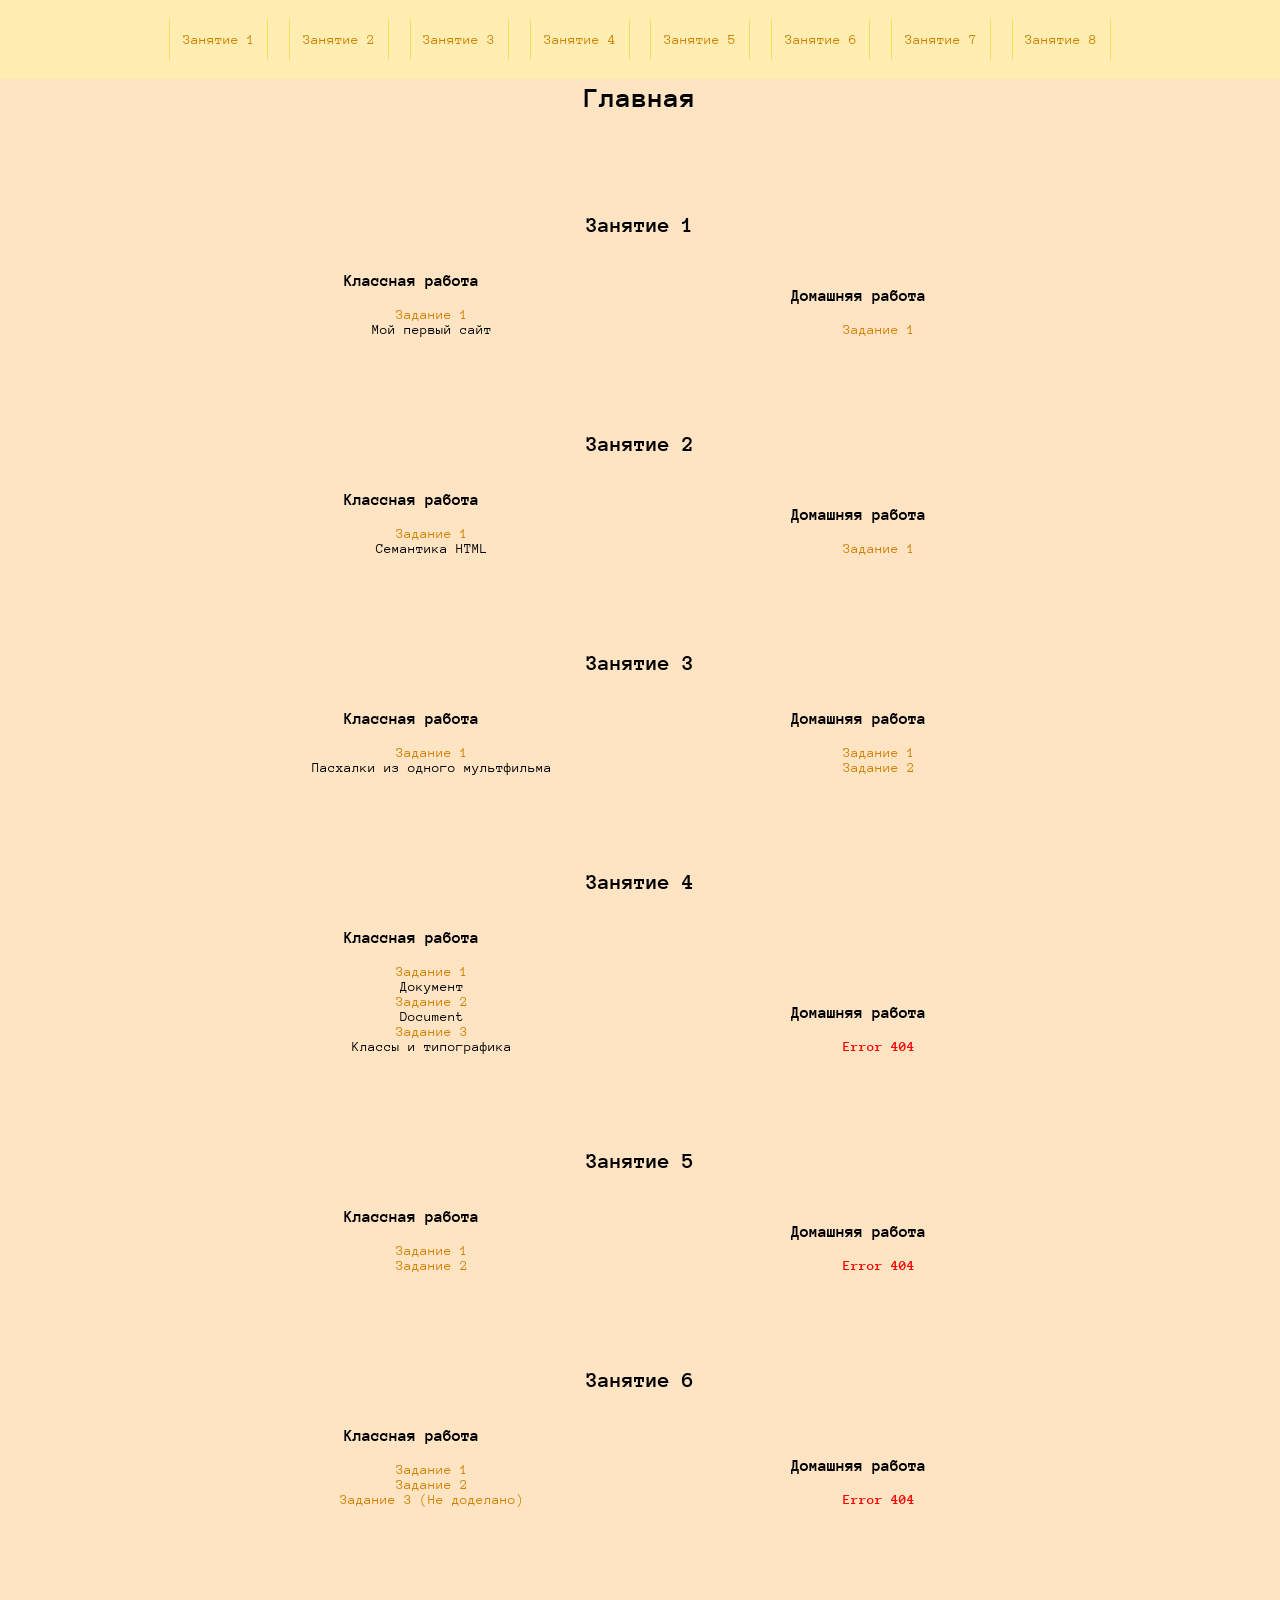
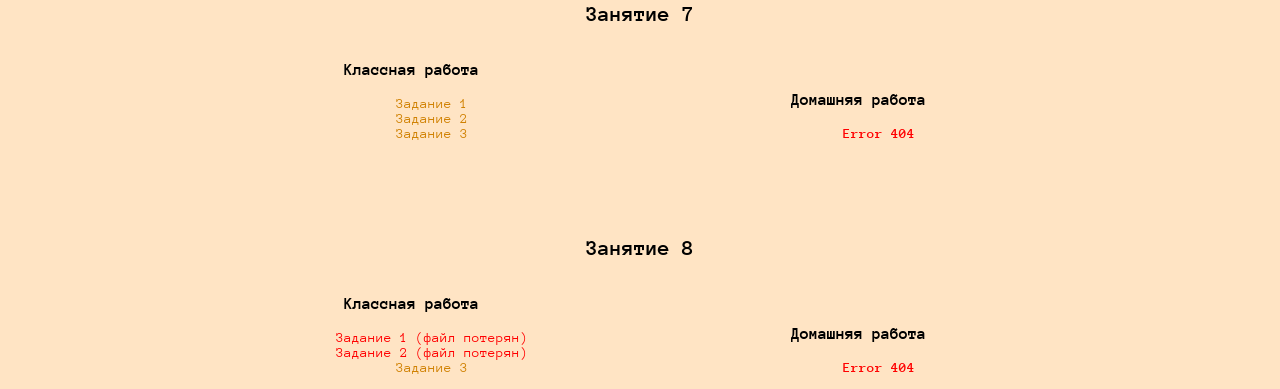
<file: index.html>
<!DOCTYPE html>
<html lang="en">
<head>
	<meta charset="UTF-8">
	<meta name="viewport" content="width=device-width,initial-scale=1">
	<title>Главная</title>
	<link rel="stylesheet" href="style.css">
</head>

<body>
	<header>
		<nav>
			<ul class="hNavUl" align="center">
				<li class="hNavIl"><a href="#l1">Занятие 1</a></li>
				<li class="hNavIl"><a href="#l2">Занятие 2</a></li>
				<li class="hNavIl"><a href="#l3">Занятие 3</a></li>
				<li class="hNavIl"><a href="#l4">Занятие 4</a></li>
				<li class="hNavIl"><a href="#l5">Занятие 5</a></li>
				<li class="hNavIl"><a href="#l6">Занятие 6</a></li>
				<li class="hNavIl"><a href="#l7">Занятие 7</a></li>
				<li class="hNavIl"><a href="#l8">Занятие 8</a></li>
			</ul>
		</nav>
	</header>

	<main>
		<h1>Главная</h1>

		<article id="l1">
			<h2>Занятие 1</h2>
			<nav class="navInline">
				<h3>Классная работа</h3>
				<ul>
					<li><a href="L1/task1.html" target="_blank">Задание 1</a>
					        <div>Мой первый сайт</div>
					</li>
				</ul>
			</nav>
			<nav class="navInline">
				<h3>Домашняя работа</h3>
				<ul>
					<li><a href="L1/HW/index.html"  target="_blank">Задание 1</a></li>
				</ul>
			</nav>
		</article>
		<article id="l2">
			<h2>Занятие 2</h2>
			<nav class="navInline">
				<h3>Классная работа</h3>
				<ul>
					<li><a href="L2/task1.html"  target="_blank">Задание 1</a>
					        <div>Семантика HTML</div>
					</li>
				</ul>
			</nav>
			<nav class="navInline">
				<h3>Домашняя работа</h3>
				<ul>
					<li><a href="L2/HW/index.html"  target="_blank">Задание 1</a></li>
				</ul>
			</nav>
		</article>
		<article id="l3">
			<h2>Занятие 3</h2>
			<nav class="navInline">
				<h3>Классная работа</h3>
				<ul>
					<li><a href="L3/task1.html"  target="_blank">Задание 1</a>
					        <div>Пасхалки из одного мультфильма</div>
					</li>
				</ul>
			</nav>
			<nav class="navInline">
				<h3>Домашняя работа</h3>
				<ul>
					<li><a href="L3/HW1/index.html"  target="_blank">Задание 1</a></li>
					<li><a href="L3/HW2/index.html"  target="_blank">Задание 2</a></li>
				</ul>
			</nav>
		</article>
		<article id="l4">
			<h2>Занятие 4</h2>
			<nav class="navInline">
				<h3>Классная работа</h3>
				<ul>
					<li><a href="L4/task1.html"  target="_blank">Задание 1</a>
						<div>Документ</div>
					</li>
					<li><a href="L4/task2.html"  target="_blank">Задание 2</a>
						<div>Document</div>
					</li>
					<li><a href="L4/task3.html"  target="_blank">Задание 3</a>
						<div>Классы и типографика</div>
					</li>
				</ul>
			</nav>
			<nav class="navInline">
				<h3>Домашняя работа</h3>
				<ul>
					<li><strong class="error">Error 404</strong></li>
				</ul>
			</nav>
		</article>
		<article id="l5">
			<h2>Занятие 5</h2>
			<nav class="navInline">
				<h3>Классная работа</h3>
				<ul>
					<li><a href="L5/task1.html"  target="_blank">Задание 1</a></li>
					<li><a href="L5/task2.html"  target="_blank">Задание 2</a></li>
				</ul>
			</nav>
			<nav class="navInline">
				<h3>Домашняя работа</h3>
				<ul>
					<li><strong class="error">Error 404</strong></li>
				</ul>
			</nav>
		</article>
		<article id="l6">
			<h2>Занятие 6</h2>
			<nav class="navInline">
				<h3>Классная работа</h3>
				<ul>
					<li><a href="L6/task1.html"  target="_blank">Задание 1</a></li>
					<li><a href="L6/task2.html"  target="_blank">Задание 2</a></li>
					<li><a href="L6/task3.html"  target="_blank">Задание 3 (Не доделано)</a></li>
				</ul>
			</nav>
			<nav class="navInline">
				<h3>Домашняя работа</h3>
				<ul>
					<li><strong class="error">Error 404</strong></li>
				</ul>
			</nav>
		</article>
		<article id="l7">
			<h2>Занятие 7</h2>
			<nav class="navInline">
				<h3>Классная работа</h3>
				<ul>
					<li><a href="L7/task1.html"  target="_blank">Задание 1</a></li>
					<li><a href="L7/task2.html"  target="_blank">Задание 2</a></li>
					<li><a href="L7/task3.html"  target="_blank">Задание 3</a></li>
				</ul>
			</nav>
			<nav class="navInline">
				<h3>Домашняя работа</h3>
				<ul>
					<li><strong class="error">Error 404</strong></li>
				</ul>
			</nav>
		</article>
		<article id="l8">
			<h2>Занятие 8</h2>
			<nav class="navInline">
				<h3>Классная работа</h3>
				<ul>
					<li class="error">Задание 1 (файл потерян)</li>
					<li class="error">Задание 2  (файл потерян)</li>
					<li><a href="L8/task3.html"  target="_blank">Задание 3</a></li>
				</ul>
			</nav>
			<nav class="navInline">
				<h3>Домашняя работа</h3>
				<ul>
					<li><strong class="error">Error 404</strong></li>
				</ul>
			</nav>
		</article>
		
	</main>
</body>
</html>
</file>
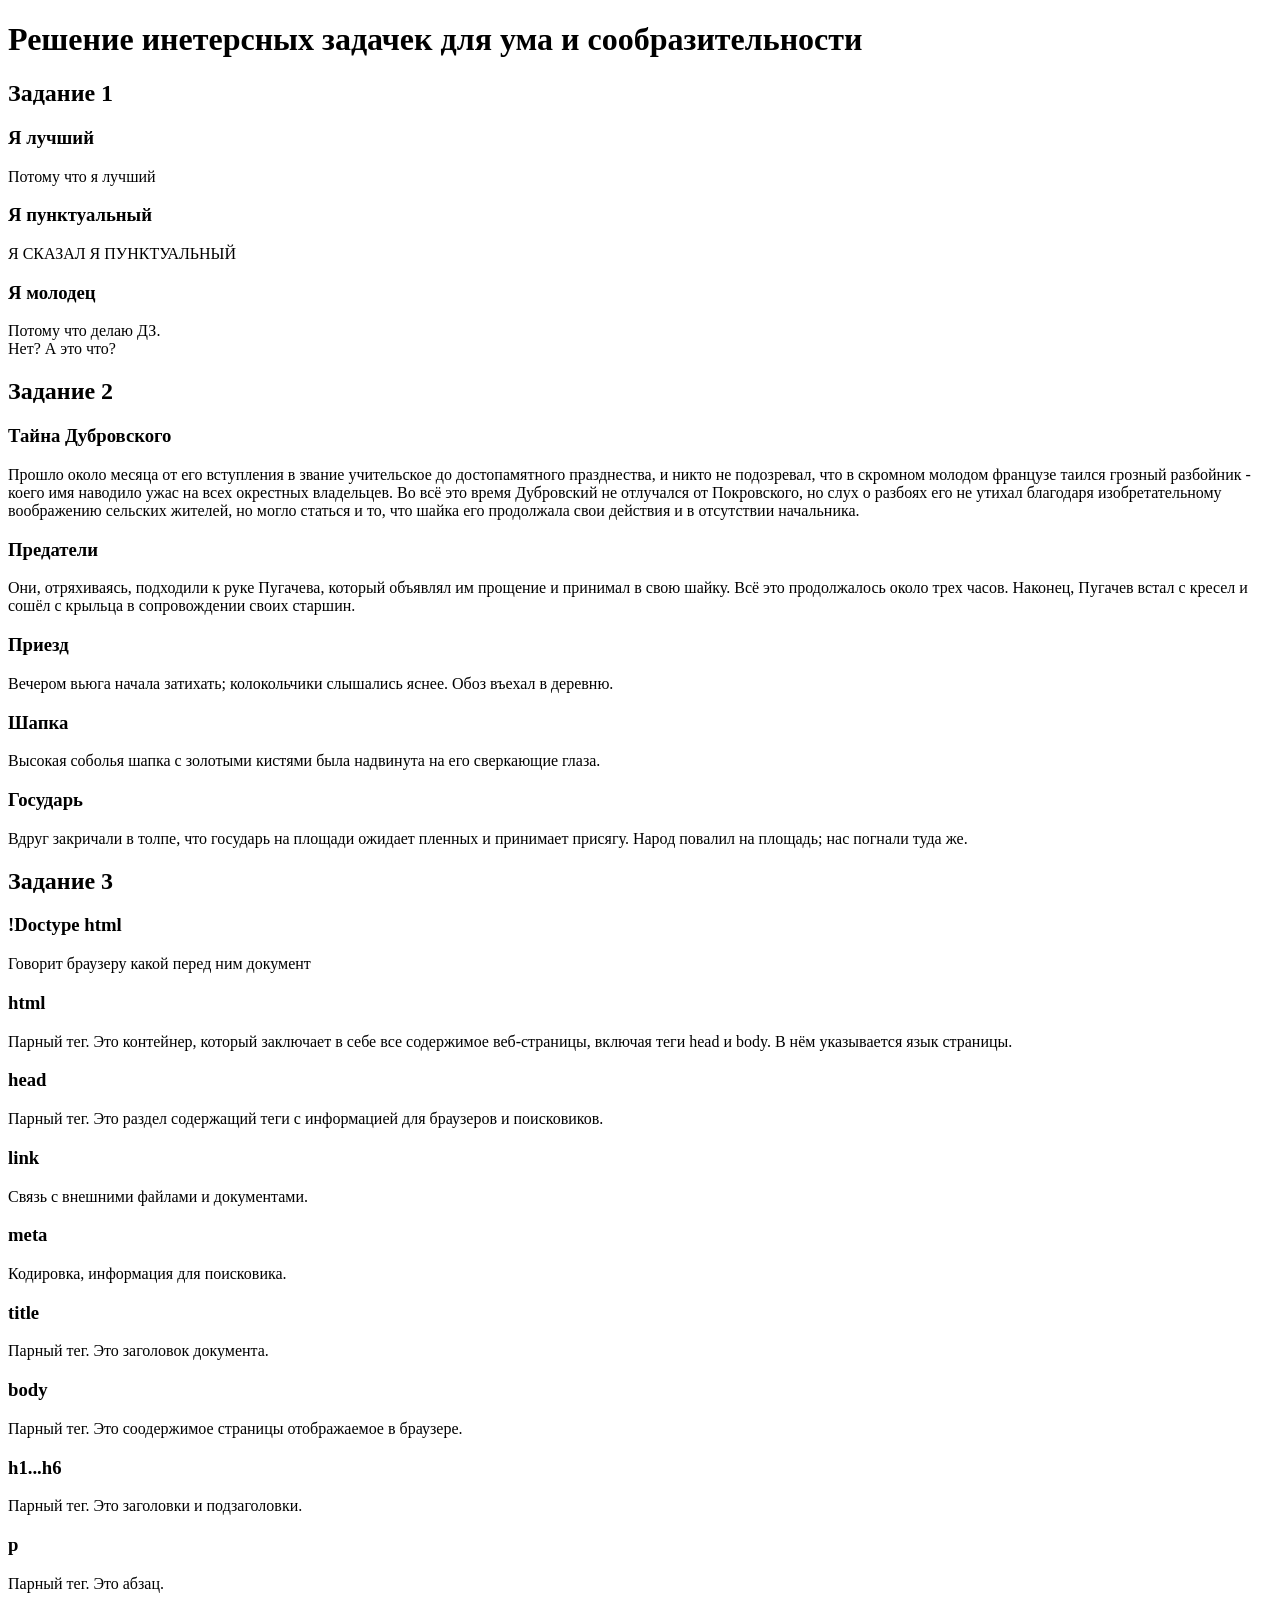
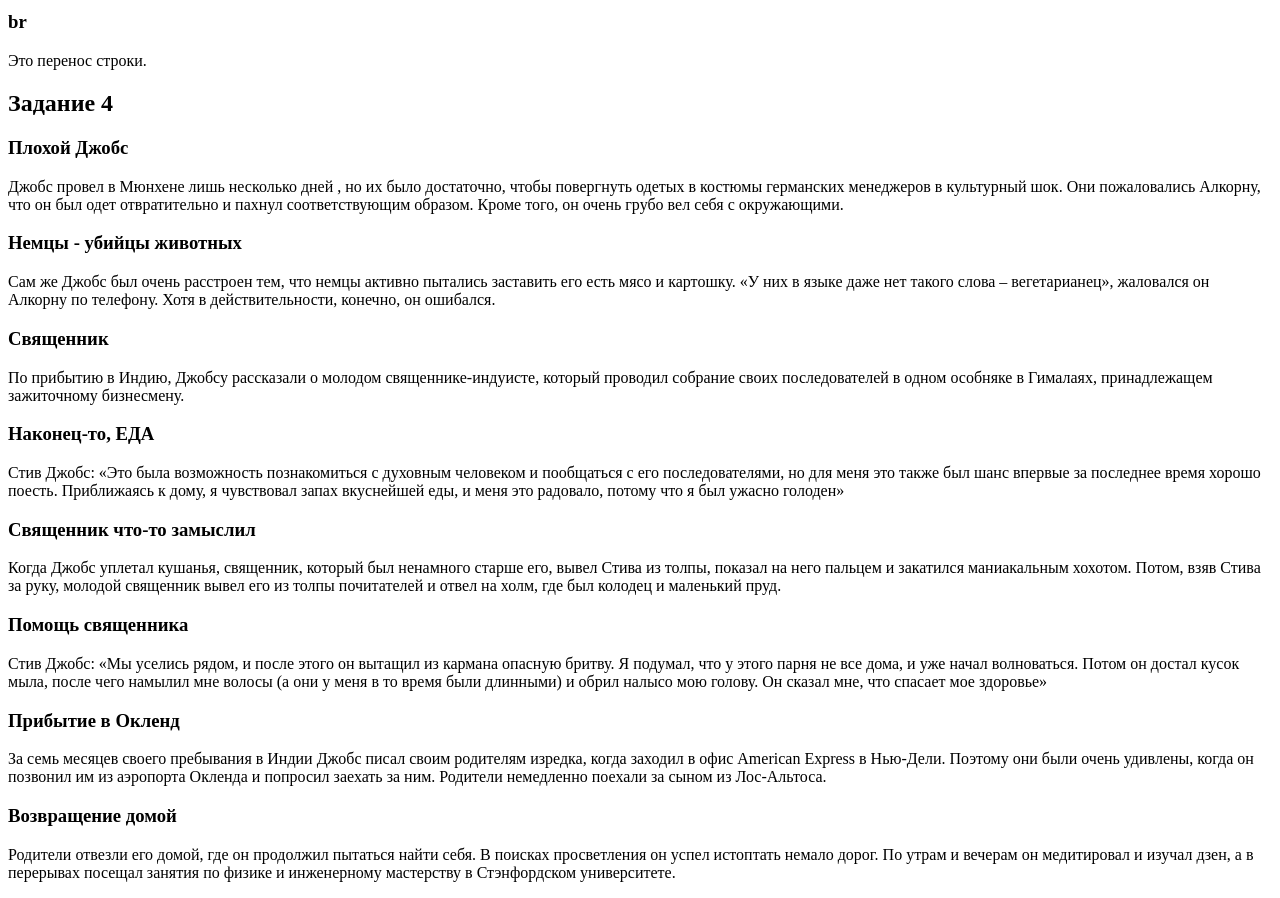
<file: L1/HW/index.html>
<!Doctype html>
<html lang="ru">
    <head>
        <meta charset="utf-8">
        <title>Классная работа</title>
    </head>
    <body>
		 <h1>Решение инетерсных задачек для ума и сообразительности</h1>
		 
		 <h2>Задание 1</h2>
		 	<h3>Я лучший</h3>
		 	<p>Потому что я лучший</p>
		 
		 	<h3>Я пунктуальный</h3>
		 	<p>Я СКАЗАЛ Я ПУНКТУАЛЬНЫЙ</p>
		 
		 	<h3>Я молодец</h3>
		 	<p>Потому что делаю ДЗ.<br> Нет? А это что?</p>
		 
		 
		 <h2>Задание 2</h2>
		 	<h3>Тайна Дубровского</h3>
		 	<p>
		 		Прошло около месяца от его вступления в звание учительское до достопамятного празднества, и никто не подозревал, что в скромном молодом французе таился грозный разбойник - коего имя наводило ужас на всех окрестных владельцев. Во всё это время Дубровский не отлучался от Покровского, но слух о разбоях его не утихал благодаря изобретательному воображению сельских жителей, но могло статься и то, что шайка его продолжала свои действия и в отсутствии начальника. 
		 	</p>
		 
		 	<h3>Предатели</h3>
		 	<p>
		 		Они, отряхиваясь, подходили к руке Пугачева, который объявлял им прощение и принимал в свою шайку. Всё это продолжалось около трех часов. Наконец, Пугачев встал с кресел и сошёл с крыльца в сопровождении своих старшин.
		 	</p>
		 
		 	<h3>Приезд</h3>
		 	<p>
		 		Вечером вьюга начала затихать; колокольчики слышались яснее. Обоз въехал в деревню.
		 	</p>
		 
		 	<h3>Шапка</h3>
		 	<p>
		 		Высокая соболья шапка с золотыми кистями была надвинута на его сверкающие глаза.
		 	</p>
		 
		 	<h3>Государь</h3>
		 	<p>
		 		Вдруг закричали в толпе, что государь на площади ожидает пленных и принимает присягу. Народ повалил на площадь; нас погнали туда же.
		 	</p>
		 	
		 	
		 <h2>Задание 3</h2>
		 
		 	<h3>!Doctype html</h3>
		 	<p>Говорит браузеру какой перед ним документ</p>
		 
		 	<h3>html</h3>
		 	<p>
		 		Парный тег. Это контейнер, который заключает в себе все содержимое веб-страницы, включая теги head и body. В нём указывается язык страницы.
		 	</p>
		 
		 	<h3>head</h3>
		 	<p>
		 		Парный тег. Это раздел содержащий теги с информацией для браузеров и поисковиков.
		 	</p>
		 
		 	<h3>link</h3>
		 	<p>Связь с внешними файлами и документами.</p>
		 
		 	<h3>meta</h3>
		 	<p>Кодировка, информация для поисковика.</p>
		 
		 	<h3>title</h3>
		 	<p>Парный тег. Это заголовок документа.</p>
		 
		 	<h3>body</h3>
		 	<p>
		 		Парный тег. Это соодержимое страницы отображаемое в браузере.		 		
		 	</p>
		 
		 	<h3>h1...h6</h3>
		 	<p>Парный тег. Это заголовки и подзаголовки.</p>
		 
		 	<h3>p</h3>
		 	<p>Парный тег. Это абзац.</p>
		 
		 	<h3>br</h3>
		 	<p>Это перенос строки.</p>
    	
    	<h2>Задание 4</h2>
    		<h3>Плохой Джобс</h3>
    		<p>
    			Джобс провел в Мюнхене лишь несколько дней , но их было достаточно, чтобы повергнуть одетых в костюмы германских менеджеров в культурный шок. Они пожаловались Алкорну, что он был одет отвратительно и пахнул соответствующим образом. Кроме того, он очень грубо вел себя с окружающими.
    		</p>
    		
    		<h3>Немцы - убийцы животных</h3>
    		<p>
    			Сам же Джобс был очень расстроен тем, что немцы активно пытались заставить его есть мясо и картошку. «У них в языке даже нет такого слова – вегетарианец», жаловался он Алкорну по телефону. Хотя в действительности, конечно, он ошибался.
    		</p>
    		
    		<h3>Священник</h3>
    		<p>
    			По прибытию в Индию, Джобсу рассказали о молодом священнике-индуисте, который проводил собрание своих последователей в одном особняке в Гималаях, принадлежащем зажиточному бизнесмену.
    		</p>
    		
    		<h3>Наконец-то, ЕДА</h3>
    		<p>
    			Стив Джобс: «Это была возможность познакомиться с духовным человеком и пообщаться с его последователями, но для меня это также был шанс впервые за последнее время хорошо поесть. Приближаясь к дому, я чувствовал запах вкуснейшей еды, и меня это радовало, потому что я был ужасно голоден»
    		</p>
    		
    		<h3>Священник что-то замыслил</h3>
    		<p>
    			Когда Джобс уплетал кушанья, священник, который был ненамного старше его, вывел Стива из толпы, показал на него пальцем и закатился маниакальным хохотом. Потом, взяв Стива за руку, молодой священник вывел его из толпы почитателей и отвел на холм, где был колодец и маленький пруд.
    		</p>
    		
    		<h3>Помощь священника</h3>
    		<p>
    			Стив Джобс: «Мы уселись рядом, и после этого он вытащил из кармана опасную бритву. Я подумал, что у этого парня не все дома, и уже начал волноваться. Потом он достал кусок мыла, после чего намылил мне волосы (а они у меня в то время были длинными) и обрил налысо мою голову. Он сказал мне, что спасает мое здоровье»
    		</p>
    		
    		<h3>Прибытие в Окленд</h3>
    		<p>
    			За семь месяцев своего пребывания в Индии Джобс писал своим родителям изредка, когда заходил в офис American Ex­press в Нью-Дели. Поэтому они были очень удивлены, когда он позвонил им из аэропорта Окленда и попросил заехать за ним. Родители немедленно поехали за сыном из Лос-Альтоса.
    		</p>
    		
    		<h3>Возвращение домой</h3>
    		<p>
    			Родители отвезли его домой, где он продолжил пытаться найти себя. В поисках просветления он успел истоптать немало дорог. По утрам и вечерам он медитировал и изучал дзен, а в перерывах посещал занятия по физике и инженерному мастерству в Стэнфордском университете.
    		</p>
    </body>
</html>
</file>
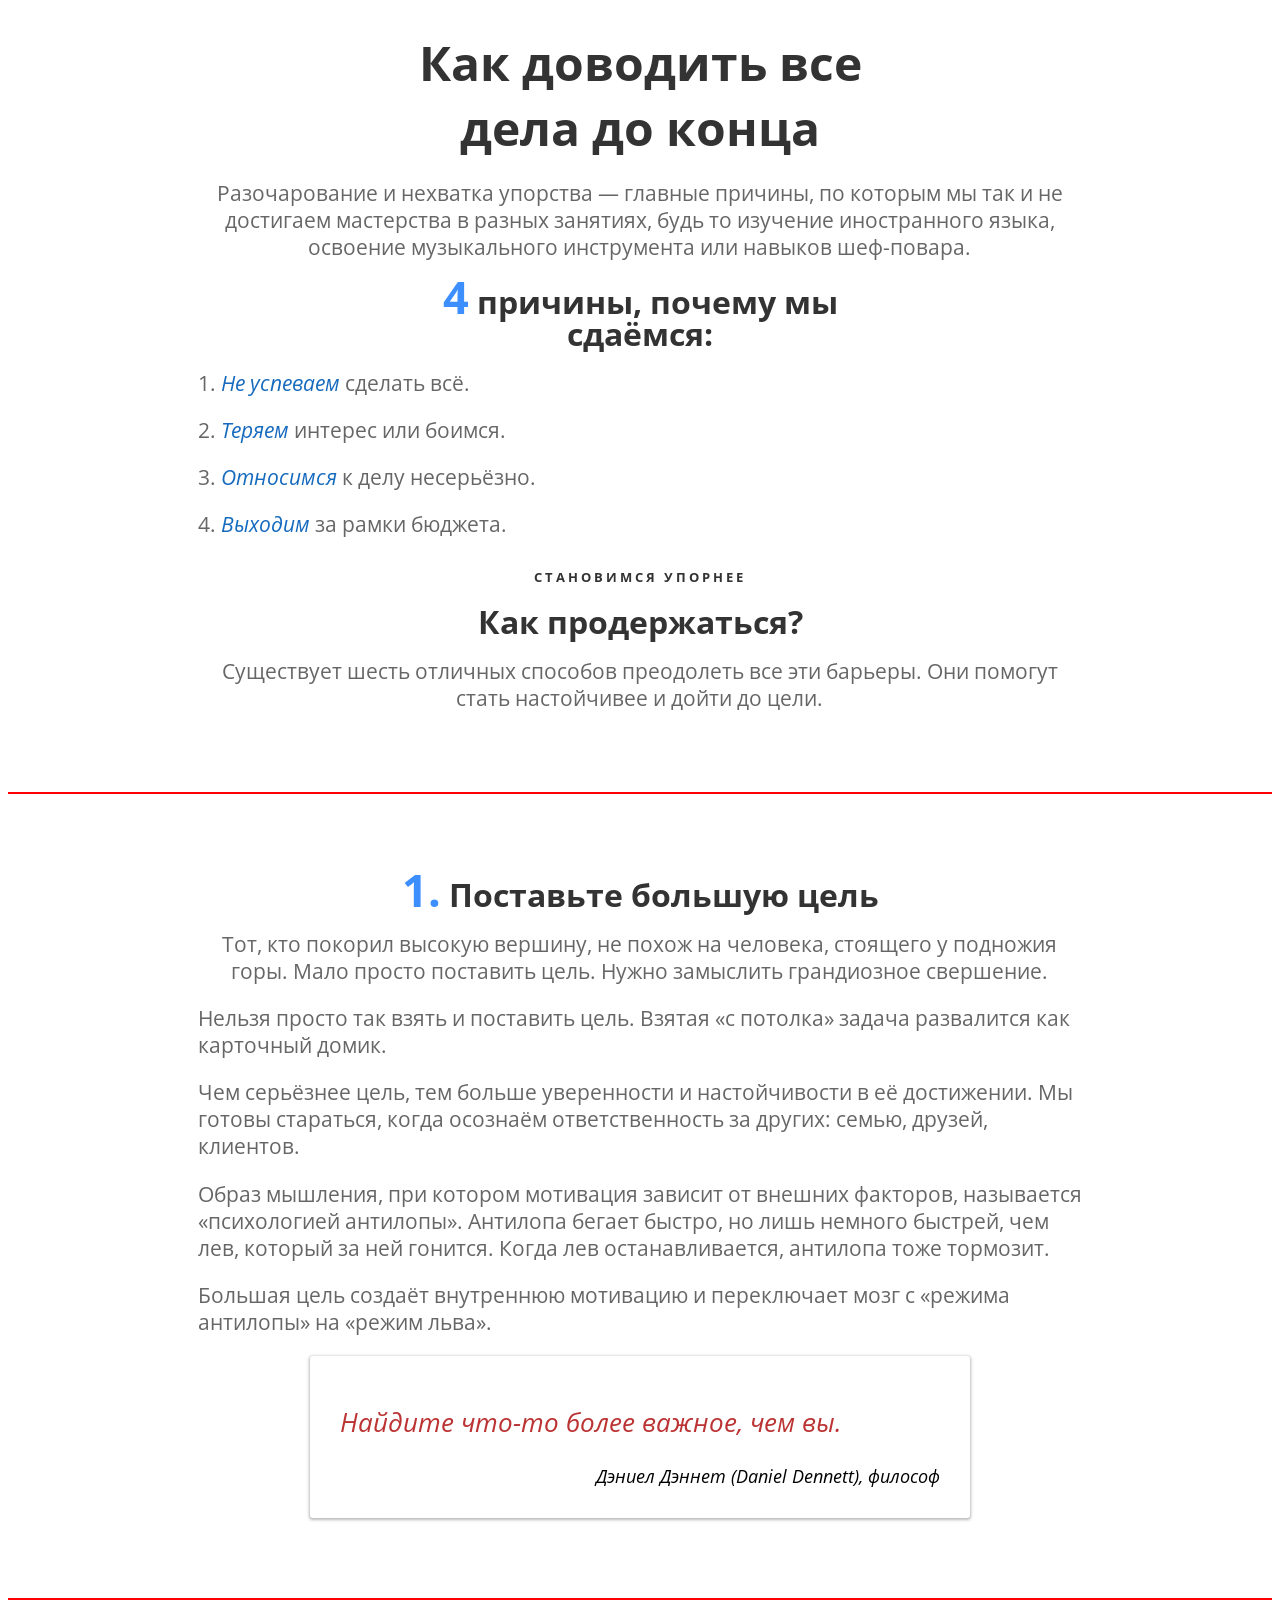
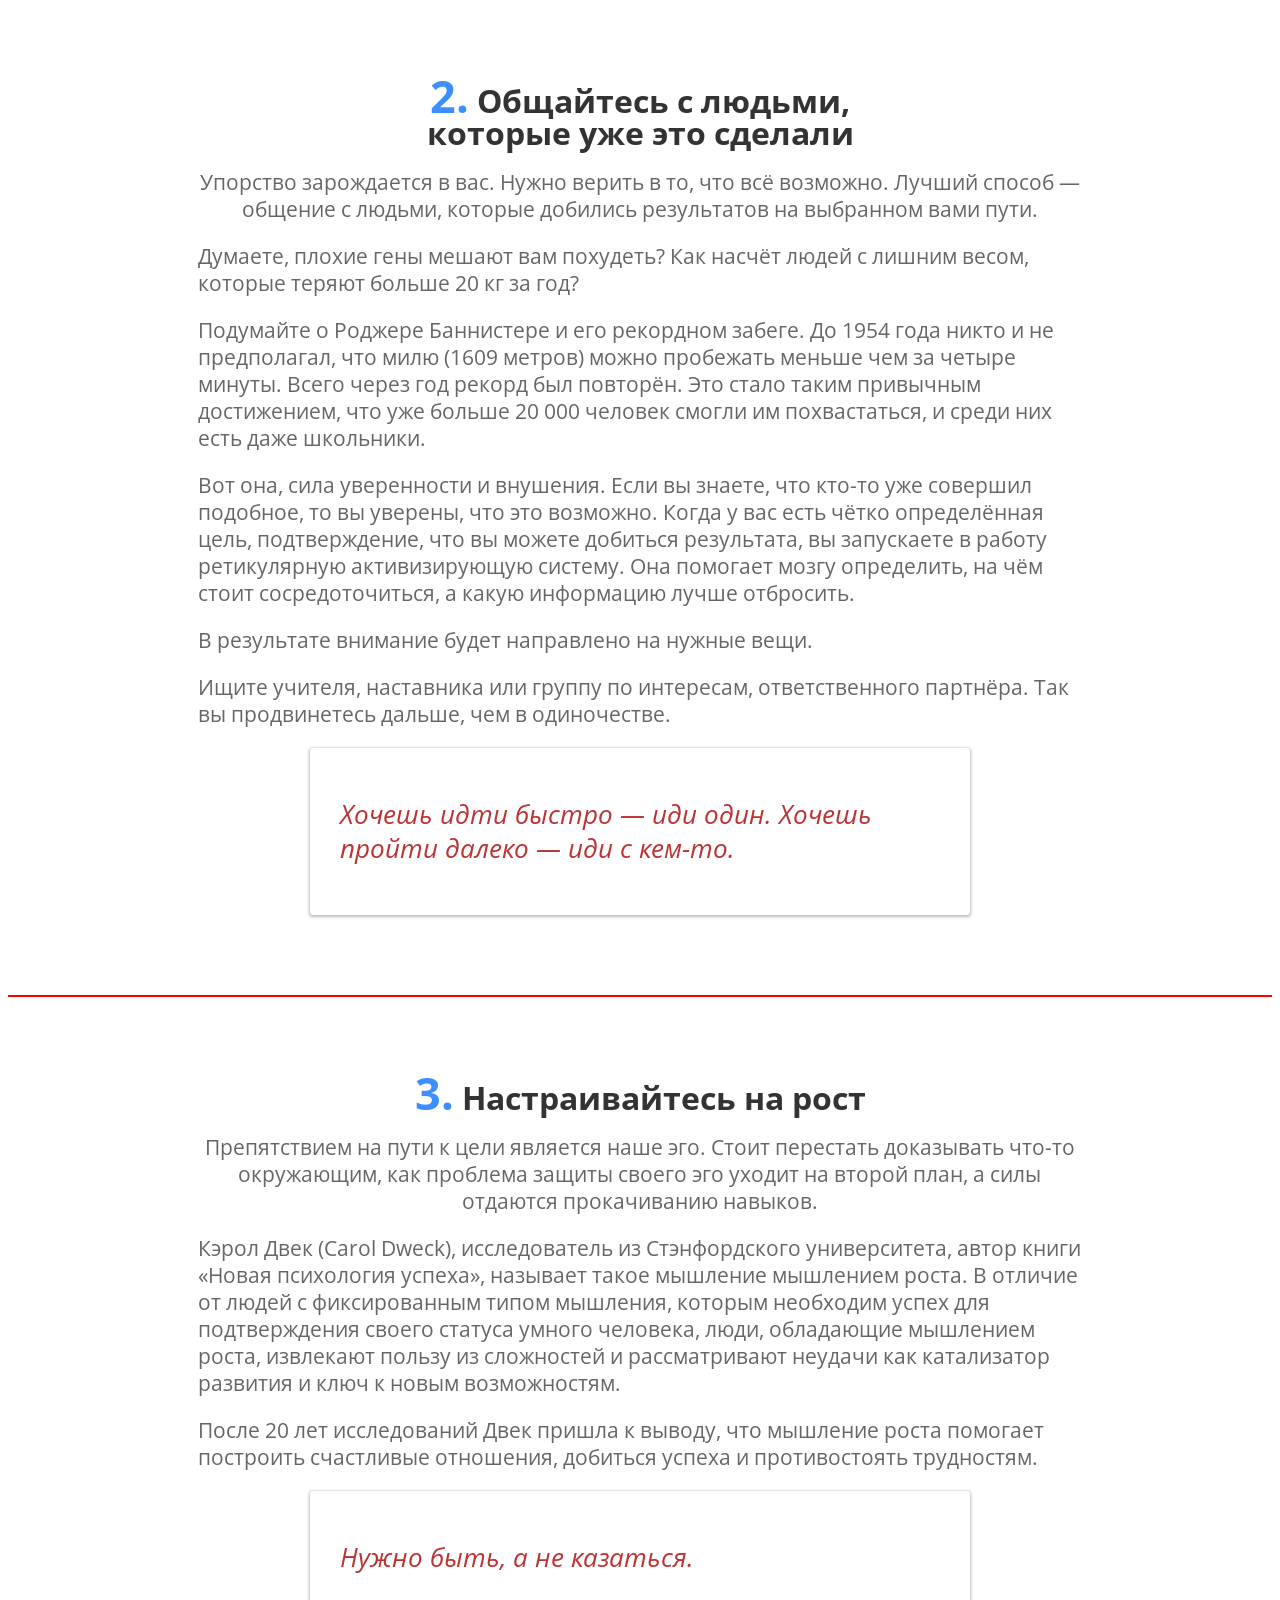
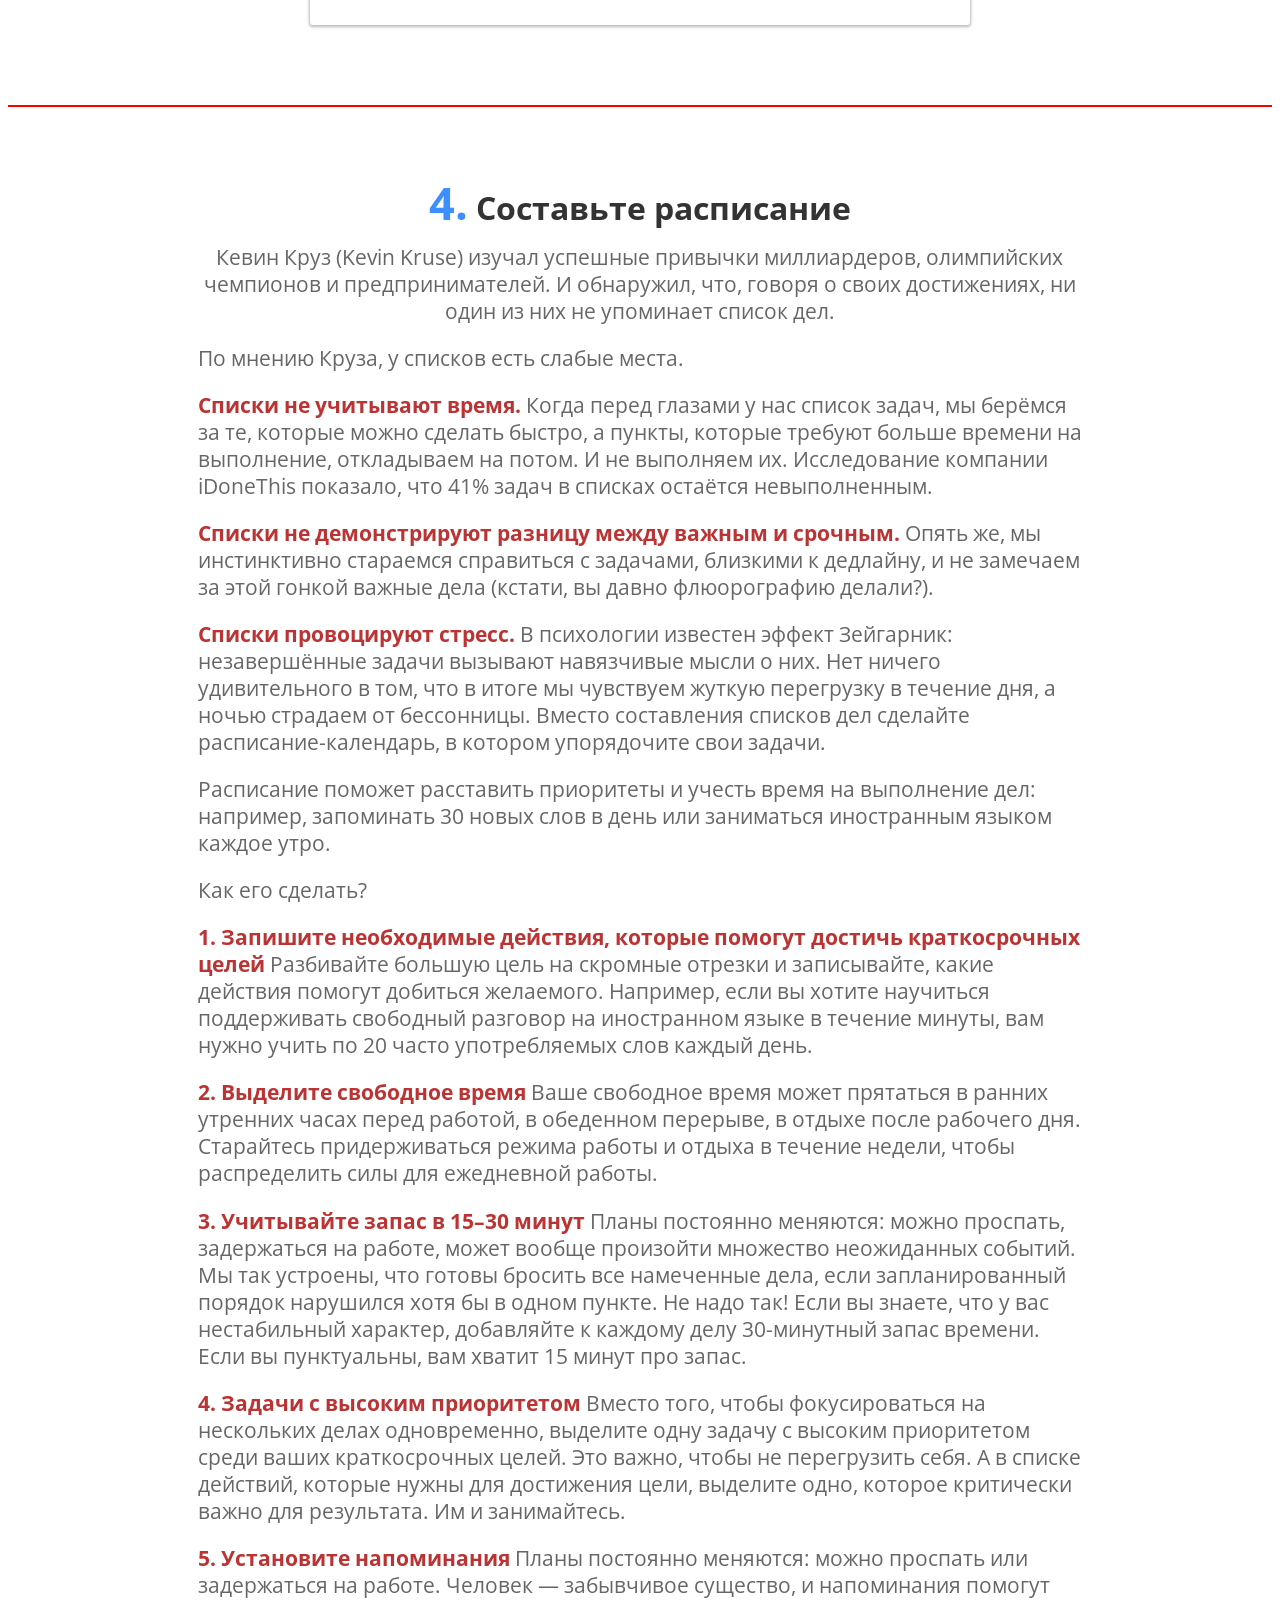
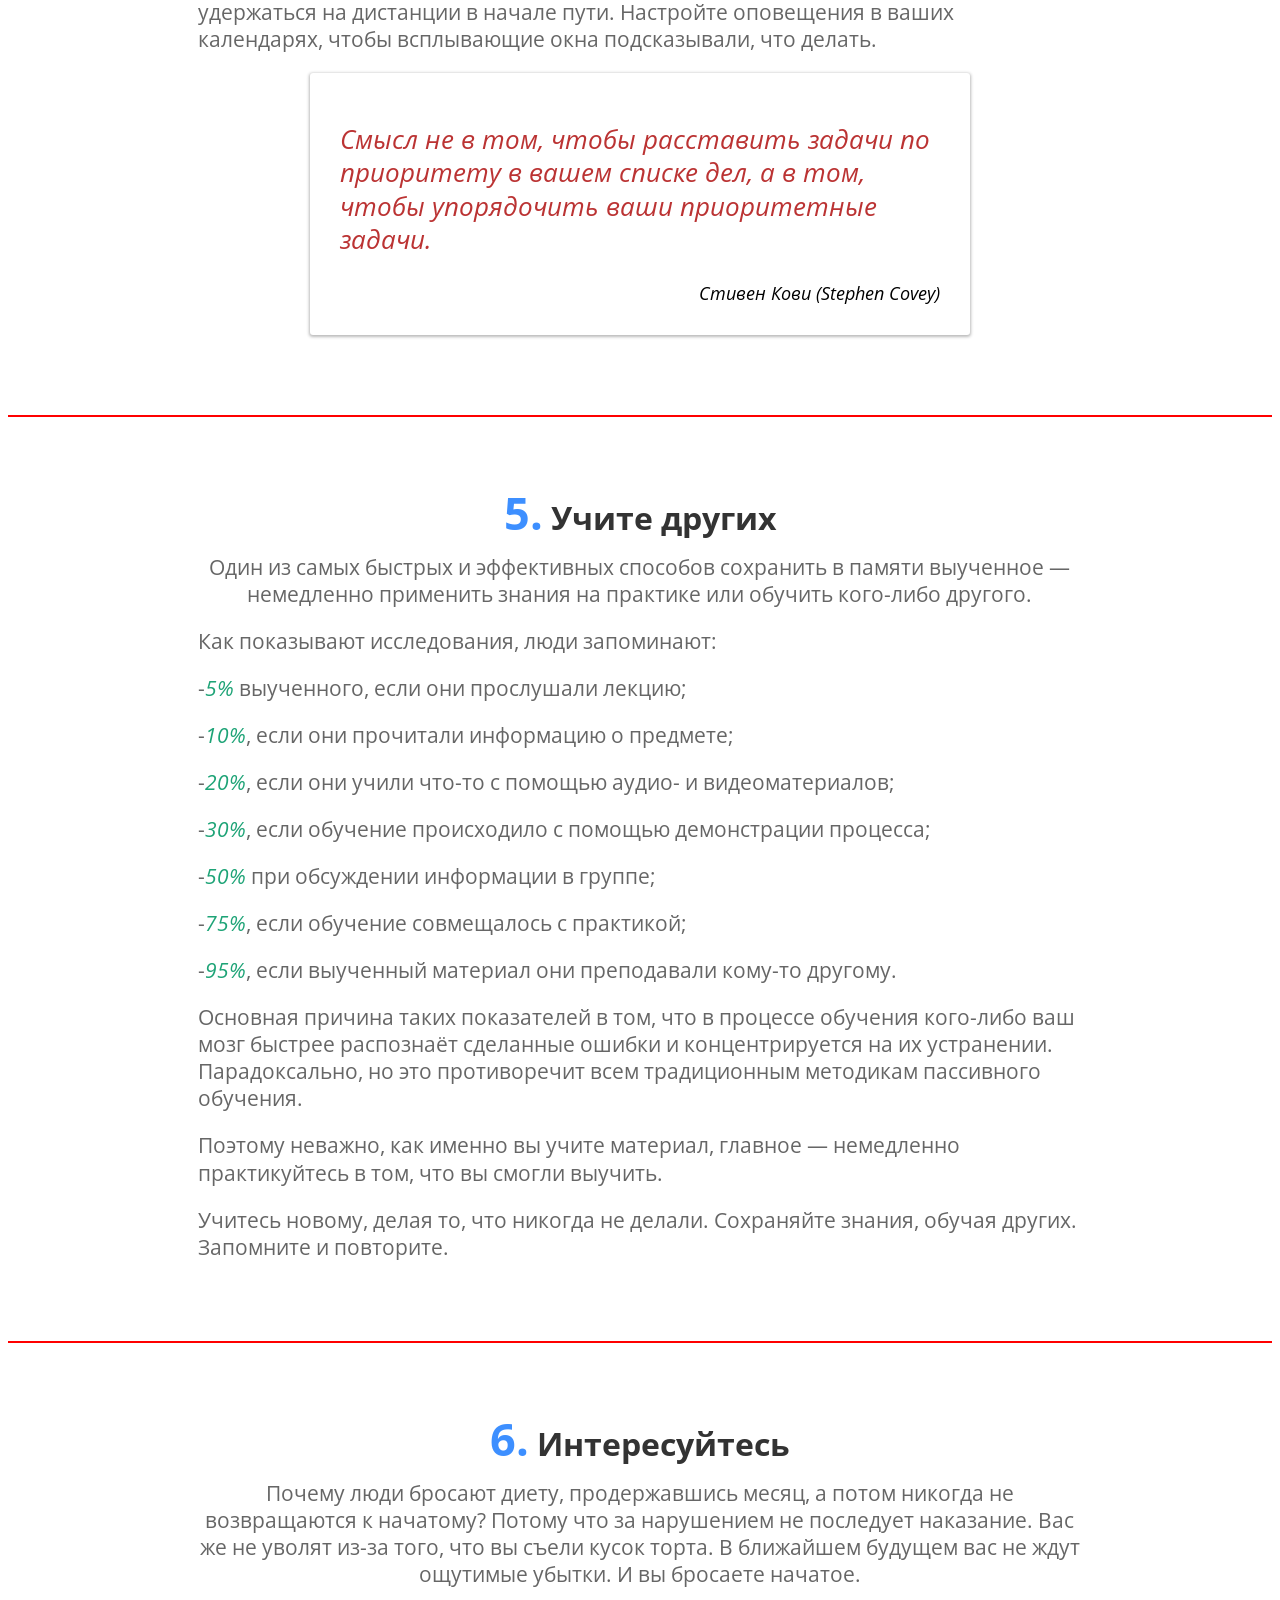
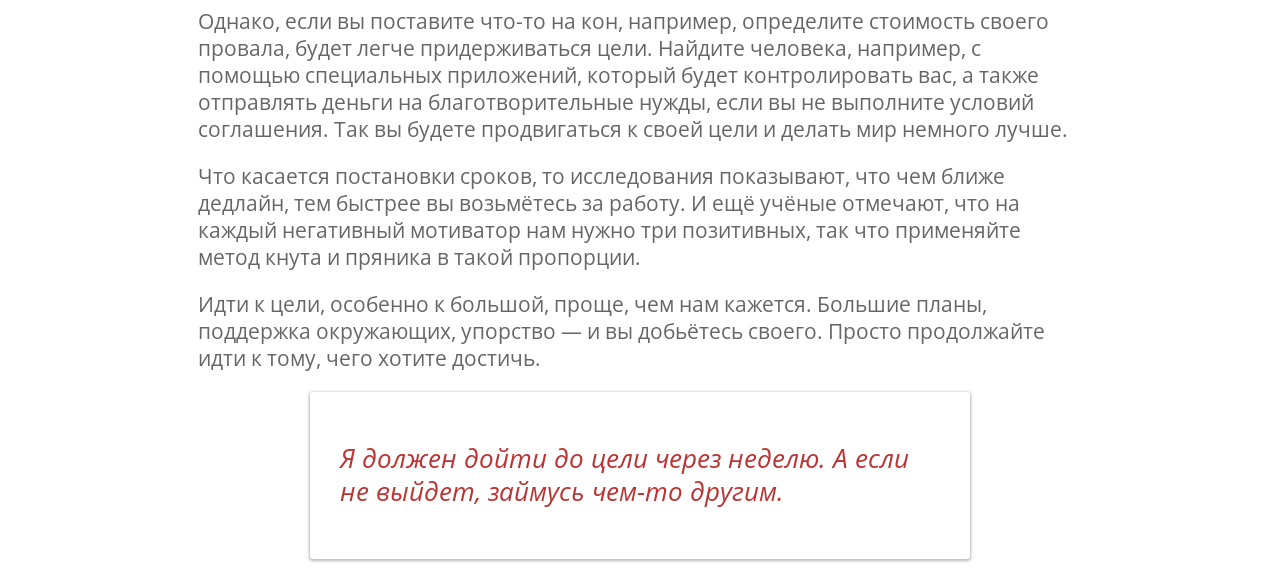
<file: L2/HW/index.html>
<!DOCTYPE html>
<html lang="ru">

<head>
    <meta charset="utf-8">
    <link rel="stylesheet" href="style.css">
    <title>Развитие памяти</title>
</head>

<body>
	<h1>Как доводить все дела до конца</h1>
	
	<P align = "center">Разочарование и нехватка упорства — главные причины, по которым мы так и не достигаем мастерства в разных занятиях, будь то изучение иностранного языка, освоение музыкального инструмента или навыков шеф-повара.</P>
	
	<h2><b>4</b> причины, почему мы сдаёмся:</h2>
	
	<P>1. <em>Не успеваем</em> сделать всё.</P>
	<P>2. <em>Теряем</em> интерес или боимся.</P>
	<P>3. <em>Относимся</em> к делу несерьёзно.</P>
	<P>4. <em>Выходим</em> за рамки бюджета.</P>
	
	<h4>СТАНОВИМСЯ УПОРНЕЕ</h4>
	<h2>Как продержаться?</h2>
	<P align = "center">Существует шесть отличных способов преодолеть все эти барьеры. Они помогут стать настойчивее и дойти до цели.</P>
	
	<hr color = "red">
	
	<h2><b>1.</b> Поставьте большую цель</h2>
	
	<P align = "center">Тот, кто покорил высокую вершину, не похож на человека, стоящего у подножия горы. Мало просто поставить цель. Нужно замыслить грандиозное свершение.</P>
	
	<P>Нельзя просто так взять и поставить цель. Взятая «с потолка» задача развалится как карточный домик. </P>
	<P>Чем серьёзнее цель, тем больше уверенности и настойчивости в её достижении. Мы готовы стараться, когда осознаём ответственность за других: семью, друзей, клиентов. </P>
	<P>Образ мышления, при котором мотивация зависит от внешних факторов, называется «психологией антилопы». Антилопа бегает быстро, но лишь немного быстрей, чем лев, который за ней гонится. Когда лев останавливается, антилопа тоже тормозит. </P>
	<P>Большая цель создаёт внутреннюю мотивацию и переключает мозг с «режима антилопы» на «режим льва».</P>
	
	<blockquote><P>Найдите что-то более важное, чем вы.</P>
	<cite>Дэниел Дэннет (Daniel Dennett), философ</cite></blockquote>
	
	<hr color = "red">
	
	<h2><b>2.</b> Общайтесь с людьми, которые уже это сделали</h2>
	<P align = "center">Упорство зарождается в вас. Нужно верить в то, что всё возможно. Лучший способ — общение с людьми, которые добились результатов на выбранном вами пути.</P>
	
	<P>Думаете, плохие гены мешают вам похудеть? Как насчёт людей с лишним весом, которые теряют больше 20 кг за год?</P>
	<P>Подумайте о Роджере Баннистере и его рекордном забеге. До 1954 года никто и не предполагал, что милю (1609 метров) можно пробежать меньше чем за четыре минуты. Всего через год рекорд был повторён. Это стало таким привычным достижением, что уже больше 20 000 человек смогли им похвастаться, и среди них есть даже школьники.</P>
	<P>Вот она, сила уверенности и внушения. Если вы знаете, что кто-то уже совершил подобное, то вы уверены, что это возможно. Когда у вас есть чётко определённая цель, подтверждение, что вы можете добиться результата, вы запускаете в работу ретикулярную активизирующую систему. Она помогает мозгу определить, на чём стоит сосредоточиться, а какую информацию лучше отбросить.</P>
	<P>В результате внимание будет направлено на нужные вещи.</P>
	<P>Ищите учителя, наставника или группу по интересам, ответственного партнёра. Так вы продвинетесь дальше, чем в одиночестве.</P>
	
	<blockquote><P>Хочешь идти быстро — иди один. Хочешь пройти далеко — иди с кем-то.</P></blockquote>
	
	<hr color = "red">
	
	<h2><b>3.</b> Настраивайтесь на рост</h2>
	<P align = "center">Препятствием на пути к цели является наше эго. Стоит перестать доказывать что-то окружающим, как проблема защиты своего эго уходит на второй план, а силы отдаются прокачиванию навыков.</P>
	
	<P>Кэрол Двек (Carol Dweck), исследователь из Стэнфордского университета, автор книги «Новая психология успеха», называет такое мышление мышлением роста. В отличие от людей с фиксированным типом мышления, которым необходим успех для подтверждения своего статуса умного человека, люди, обладающие мышлением роста, извлекают пользу из сложностей и рассматривают неудачи как катализатор развития и ключ к новым возможностям.</P>
	<P>После 20 лет исследований Двек пришла к выводу, что мышление роста помогает построить счастливые отношения, добиться успеха и противостоять трудностям.</P>
	
	<blockquote><P>Нужно быть, а не казаться.</P></blockquote>
	
	<hr color = "red">
	
	<h2><b>4.</b> Составьте расписание</h2>
	<P align = "center">Кевин Круз (Kevin Kruse) изучал успешные привычки миллиардеров, олимпийских чемпионов и предпринимателей. И обнаружил, что, говоря о своих достижениях, ни один из них не упоминает список дел.</P>
	
	<P>По мнению Круза, у списков есть слабые места.</P>
	
	<P><strong>Списки не учитывают время.</strong> Когда перед глазами у нас список задач, мы берёмся за те, которые можно сделать быстро, а пункты, которые требуют больше времени на выполнение, откладываем на потом. И не выполняем их. Исследование компании iDoneThis показало, что 41% задач в списках остаётся невыполненным.</P>
	<P><strong>Списки не демонстрируют разницу между важным и срочным.</strong> Опять же, мы инстинктивно стараемся справиться с задачами, близкими к дедлайну, и не замечаем за этой гонкой важные дела (кстати, вы давно флюорографию делали?).</P>
	<P><strong>Списки провоцируют стресс.</strong> В психологии известен эффект Зейгарник: незавершённые задачи вызывают навязчивые мысли о них. Нет ничего удивительного в том, что в итоге мы чувствуем жуткую перегрузку в течение дня, а ночью страдаем от бессонницы. Вместо составления списков дел сделайте расписание-календарь, в котором упорядочите свои задачи.</P>
	
	<P>Расписание поможет расставить приоритеты и учесть время на выполнение дел: например, запоминать 30 новых слов в день или заниматься иностранным языком каждое утро.</P>
	<P>Как его сделать?</P>
	
	<P><strong>1. Запишите необходимые действия, которые помогут достичь краткосрочных целей</strong> Разбивайте большую цель на скромные отрезки и записывайте, какие действия помогут добиться желаемого. Например, если вы хотите научиться поддерживать свободный разговор на иностранном языке в течение минуты, вам нужно учить по 20 часто употребляемых слов каждый день.</P>
	<P><strong>2. Выделите свободное время</strong> Ваше свободное время может прятаться в ранних утренних часах перед работой, в обеденном перерыве, в отдыхе после рабочего дня. Старайтесь придерживаться режима работы и отдыха в течение недели, чтобы распределить силы для ежедневной работы.</P>
	<P><strong>3. Учитывайте запас в 15–30 минут</strong> Планы постоянно меняются: можно проспать, задержаться на работе, может вообще произойти множество неожиданных событий. Мы так устроены, что готовы бросить все намеченные дела, если запланированный порядок нарушился хотя бы в одном пункте. Не надо так! Если вы знаете, что у вас нестабильный характер, добавляйте к каждому делу 30-минутный запас времени. Если вы пунктуальны, вам хватит 15 минут про запас.</P>
	<P><strong>4. Задачи с высоким приоритетом</strong>  Вместо того, чтобы фокусироваться на нескольких делах одновременно, выделите одну задачу с высоким приоритетом среди ваших краткосрочных целей. Это важно, чтобы не перегрузить себя. А в списке действий, которые нужны для достижения цели, выделите одно, которое критически важно для результата. Им и занимайтесь.</P>
	<P><strong>5. Установите напоминания </strong> Планы постоянно меняются: можно проспать или задержаться на работе. Человек — забывчивое существо, и напоминания помогут удержаться на дистанции в начале пути. Настройте оповещения в ваших календарях, чтобы всплывающие окна подсказывали, что делать.</P>
	
	<blockquote><P>Смысл не в том, чтобы расставить задачи по приоритету в вашем списке дел, а в том, чтобы упорядочить ваши приоритетные задачи.</P>
	<cite>Стивен Кови (Stephen Covey)</cite></blockquote>
	
	<hr color = "red">
	
	<h2><b>5.</b> Учите других</h2>
	<P align = "center">Один из самых быстрых и эффективных способов сохранить в памяти выученное — немедленно применить знания на практике или обучить кого-либо другого.</P>
	
	<P>Как показывают исследования, люди запоминают: </P>
	
	<P>-<i>5%</i> выученного, если они прослушали лекцию; </P>
	<P>-<i>10%</i>, если они прочитали информацию о предмете; </P>
	<P>-<i>20%</i>, если они учили что-то с помощью аудио- и видеоматериалов; </P>
	<P>-<i>30%</i>, если обучение происходило с помощью демонстрации процесса; </P>
	<P>-<i>50%</i> при обсуждении информации в группе; </P>
	<P>-<i>75%</i>, если обучение совмещалось с практикой; </P>
	<P>-<i>95%</i>, если выученный материал они преподавали кому-то другому. </P>
	
	<P>Основная причина таких показателей в том, что в процессе обучения кого-либо ваш мозг быстрее распознаёт сделанные ошибки и концентрируется на их устранении. Парадоксально, но это противоречит всем традиционным методикам пассивного обучения. </P>
	<P>Поэтому неважно, как именно вы учите материал, главное — немедленно практикуйтесь в том, что вы смогли выучить. </P>
	<P>Учитесь новому, делая то, что никогда не делали. Сохраняйте знания, обучая других. Запомните и повторите.</P>
	
	<hr color = "red">
	
	<h2><b>6.</b> Интересуйтесь</h2>
	<P align = "center">Почему люди бросают диету, продержавшись месяц, а потом никогда не возвращаются к начатому? Потому что за нарушением не последует наказание. Вас же не уволят из-за того, что вы съели кусок торта. В ближайшем будущем вас не ждут ощутимые убытки. И вы бросаете начатое.</P>
	
	<P>Однако, если вы поставите что-то на кон, например, определите стоимость своего провала, будет легче придерживаться цели. Найдите человека, например, с помощью специальных приложений, который будет контролировать вас, а также отправлять деньги на благотворительные нужды, если вы не выполните условий соглашения. Так вы будете продвигаться к своей цели и делать мир немного лучше. </P>
	<P>Что касается постановки сроков, то исследования показывают, что чем ближе дедлайн, тем быстрее вы возьмётесь за работу. И ещё учёные отмечают, что на каждый негативный мотиватор нам нужно три позитивных, так что применяйте метод кнута и пряника в такой пропорции. </P>
	<P>Идти к цели, особенно к большой, проще, чем нам кажется. Большие планы, поддержка окружающих, упорство — и вы добьётесь своего. Просто продолжайте идти к тому, чего хотите достичь.</P>
	
	<blockquote><P>Я должен дойти до цели через неделю. А если не выйдет, займусь чем-то другим.</P></blockquote>
</body>

</html>
</file>
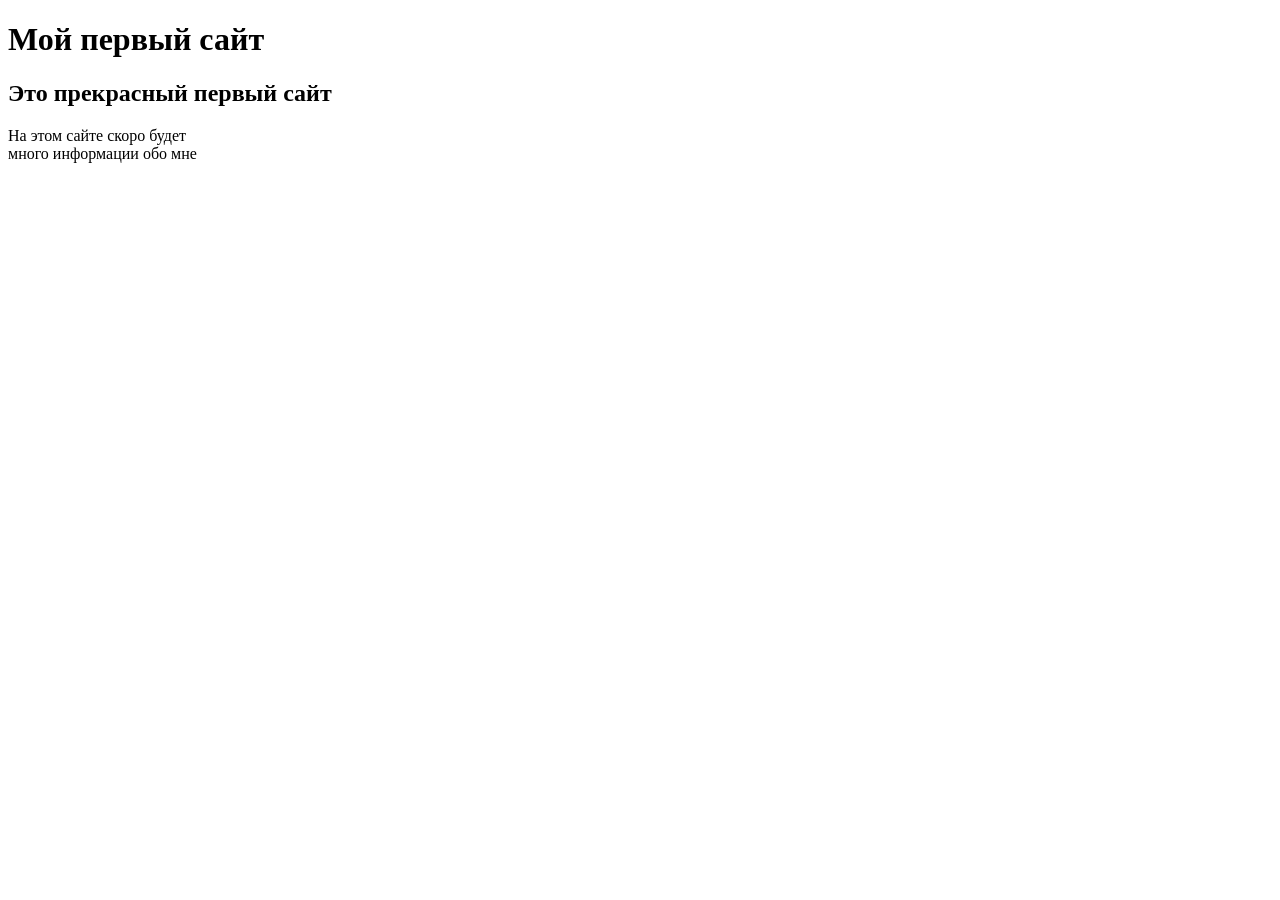
<file: L1/task1.html>
<!Doctype html>
<html lang="ru">
    <head>
        <meta charset="utf-8">
        <title>Мой первый сайт</title>
    </head>
    <body>
        <h1>Мой первый сайт</h1>
        <h2>Это прекрасный первый сайт</h2>
        <p>
            На этом сайте скоро будет <br>
            много информации обо мне
        </p>
    </body>
</html>
</file>
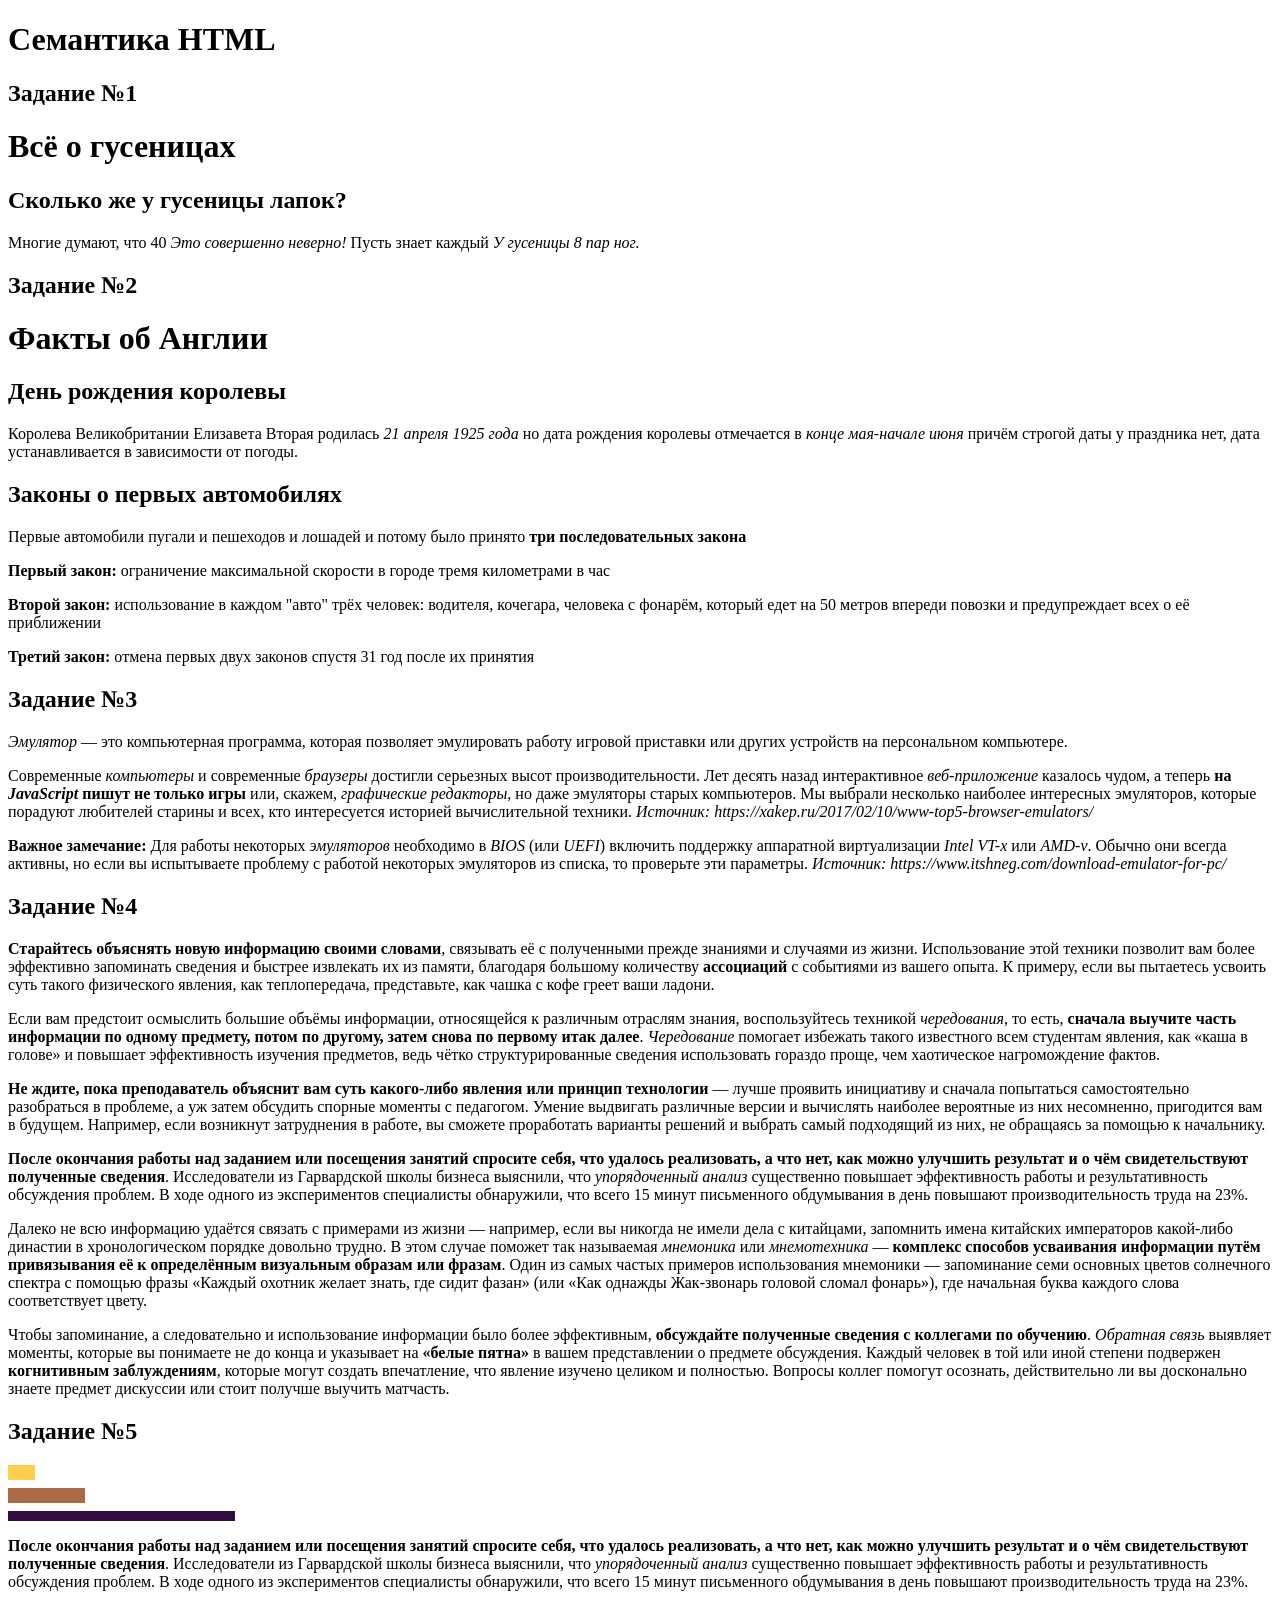
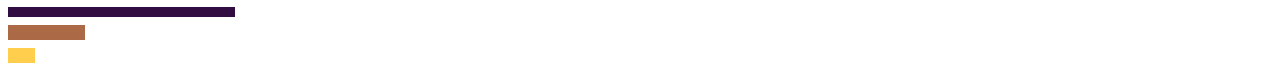
<file: L2/task1.html>
<!DOCTYPE html>
<html lang="ru">
<head>
	<meta charset="UTF-8">
	<title>Классная работа</title>
</head>
<body>
	<h1>Семантика HTML</h1>
	
	<h2>Задание №1</h2>
		
		<h1>Всё о гусеницах</h1>
		<h2>Сколько же у гусеницы лапок?</h2>
		<P>Многие думают, что 40 <i>Это совершенно неверно!</i> Пусть знает каждый <i>У гусеницы 8 пар ног.</i></P>
		
	<h2>Задание №2</h2>	
		
		<h1>Факты об Англии</h1>
		<h2>День рождения королевы</h2>
		<P>Королева Великобритании Елизавета Вторая родилась <i>21 апреля 1925 года</i> но дата рождения королевы отмечается в <i>конце мая-начале июня</i> причём строгой даты у праздника нет, дата устанавливается в зависимости от погоды.</P>
		
		<h2>Законы о первых автомобилях</h2>
		<P>Первые автомобили пугали и пешеходов и лошадей и потому было принято <strong>три последовательных закона</strong></P>
		
		<P><strong>Первый закон:</strong> ограничение максимальной скорости в городе тремя километрами в час</P>
		
		<P><strong>Второй закон:</strong> использование в каждом "авто" трёх человек: водителя, кочегара, человека с фонарём, который едет на 50 метров впереди повозки и предупреждает всех о её приближении</P>
		
		<P><strong>Третий закон:</strong> отмена первых двух законов спустя 31 год после их принятия</P>
	
	<h2>Задание №3</h2>	
		<P><dfn>Эмулятор</dfn> — это компьютерная программа, которая позволяет эмулировать работу игровой приставки или других устройств на персональном компьютере.</P>
		
		<P>Современные <i>компьютеры</i> и современные <i>браузеры</i> достигли серьезных высот производительности. Лет десять назад интерактивное <i>веб-приложение</i> казалось чудом, а теперь <strong>на <i>JavaScript</i> пишут не только игры</strong> или, скажем, <i>графические редакторы</i>, но даже эмуляторы старых компьютеров. Мы выбрали несколько наиболее интересных эмуляторов, которые порадуют любителей старины и всех, кто интересуется историей вычислительной техники. <cite>Источник: https://xakep.ru/2017/02/10/www-top5-browser-emulators/</cite></P>
		
		<P><strong>Важное замечание:</strong> Для работы некоторых <i>эмуляторов</i> необходимо в <i>BIOS</i> (или <i>UEFI</i>) включить поддержку аппаратной виртуализации <i>Intel VT-x</i> или <i>AMD-v</i>. Обычно они всегда активны, но если вы испытываете проблему с работой некоторых эмуляторов из списка, то проверьте эти параметры. <cite>Источник: https://www.itshneg.com/download-emulator-for-pc/</cite></P>
		
	<h2>Задание №4</h2>	
	
		<P><strong>Старайтесь объяснять новую информацию своими словами</strong>, связывать её с полученными прежде знаниями и случаями из жизни. Использование этой техники позволит вам более эффективно запоминать сведения и быстрее извлекать их из памяти, благодаря большому количеству <b>ассоциаций</b> с событиями из вашего опыта. К примеру, если вы пытаетесь усвоить суть такого физического явления, как теплопередача, представьте, как чашка с кофе греет ваши ладони.</P>
		
		<P>Если вам предстоит осмыслить большие объёмы информации, относящейся к различным отраслям знания, воспользуйтесь техникой <dfn>чередования</dfn>, то есть, <strong>сначала выучите часть информации по одному предмету, потом по другому, затем снова по первому итак далее</strong>. <dfn>Чередование</dfn> помогает избежать такого известного всем студентам явления, как «каша в голове» и повышает эффективность изучения предметов, ведь чётко структурированные сведения использовать гораздо проще, чем хаотическое нагромождение фактов.</P>
		
		<P><strong>Не ждите, пока преподаватель объяснит вам суть какого-либо явления или принцип технологии</strong> — лучше проявить инициативу и сначала попытаться самостоятельно разобраться в проблеме, а уж затем обсудить спорные моменты с педагогом. Умение выдвигать различные версии и вычислять наиболее вероятные из них несомненно, пригодится вам в будущем. Например, если возникнут затруднения в работе, вы сможете проработать варианты решений и выбрать самый подходящий из них, не обращаясь за помощью к начальнику.</P>
		
		<P><strong>После окончания работы над заданием или посещения занятий спросите себя, что удалось реализовать, а что нет, как можно улучшить результат и о чём свидетельствуют полученные сведения</strong>. Исследователи из Гарвардской школы бизнеса выяснили, что <dfn>упорядоченный анализ</dfn> существенно повышает эффективность работы и результативность обсуждения проблем. В ходе одного из экспериментов специалисты обнаружили, что всего 15 минут письменного обдумывания в день повышают производительность труда на 23%.</P>
		
		<P>Далеко не всю информацию удаётся связать с примерами из жизни — например, если вы никогда не имели дела с китайцами, запомнить имена китайских императоров какой-либо династии в хронологическом порядке довольно трудно. В этом случае поможет так называемая <dfn>мнемоника</dfn> или <dfn>мнемотехника</dfn> — <strong>комплекс способов усваивания информации путём привязывания её к определённым визуальным образам или фразам</strong>. Один из самых частых примеров использования мнемоники — запоминание семи основных цветов солнечного спектра с помощью фразы «Каждый охотник желает знать, где сидит фазан» (или «Как однажды Жак-звонарь головой сломал фонарь»), где начальная буква каждого слова соответствует цвету.</P>
		
		<P>Чтобы запоминание, а следовательно и использование информации было более эффективным, <strong>обсуждайте полученные сведения с коллегами по обучению</strong>. <dfn>Обратная связь</dfn> выявляет моменты, которые вы понимаете не до конца и указывает на <b>«белые пятна»</b> в вашем представлении о предмете обсуждения. Каждый человек в той или иной степени подвержен <b>когнитивным заблуждениям</b>, которые могут создать впечатление, что явление изучено целиком и полностью. Вопросы коллег помогут осознать, действительно ли вы досконально знаете предмет дискуссии или стоит получше выучить матчасть.</P>
		
	<h2>Задание №5</h2>	
	
		<hr align = left width = 25 size = 15  color = #ffce4c>
		<hr align = left width = 75 size = 15  color = #ab6946>
		<hr align = left width = 225 size = 10  color = #310d42>
	
		<P><strong>После окончания работы над заданием или посещения занятий спросите себя, что удалось реализовать, а что нет, как можно улучшить результат и о чём свидетельствуют полученные сведения</strong>. Исследователи из Гарвардской школы бизнеса выяснили, что <dfn>упорядоченный анализ</dfn> существенно повышает эффективность работы и результативность обсуждения проблем. В ходе одного из экспериментов специалисты обнаружили, что всего 15 минут письменного обдумывания в день повышают производительность труда на 23%.</P>
		
		<hr align = left width = 225 size = 10  color = #310d42>
		<hr align = left width = 75 size = 15  color = #ab6946>
		<hr align = left width = 25 size = 15  color = #ffce4c>
</body>
</html>
</file>
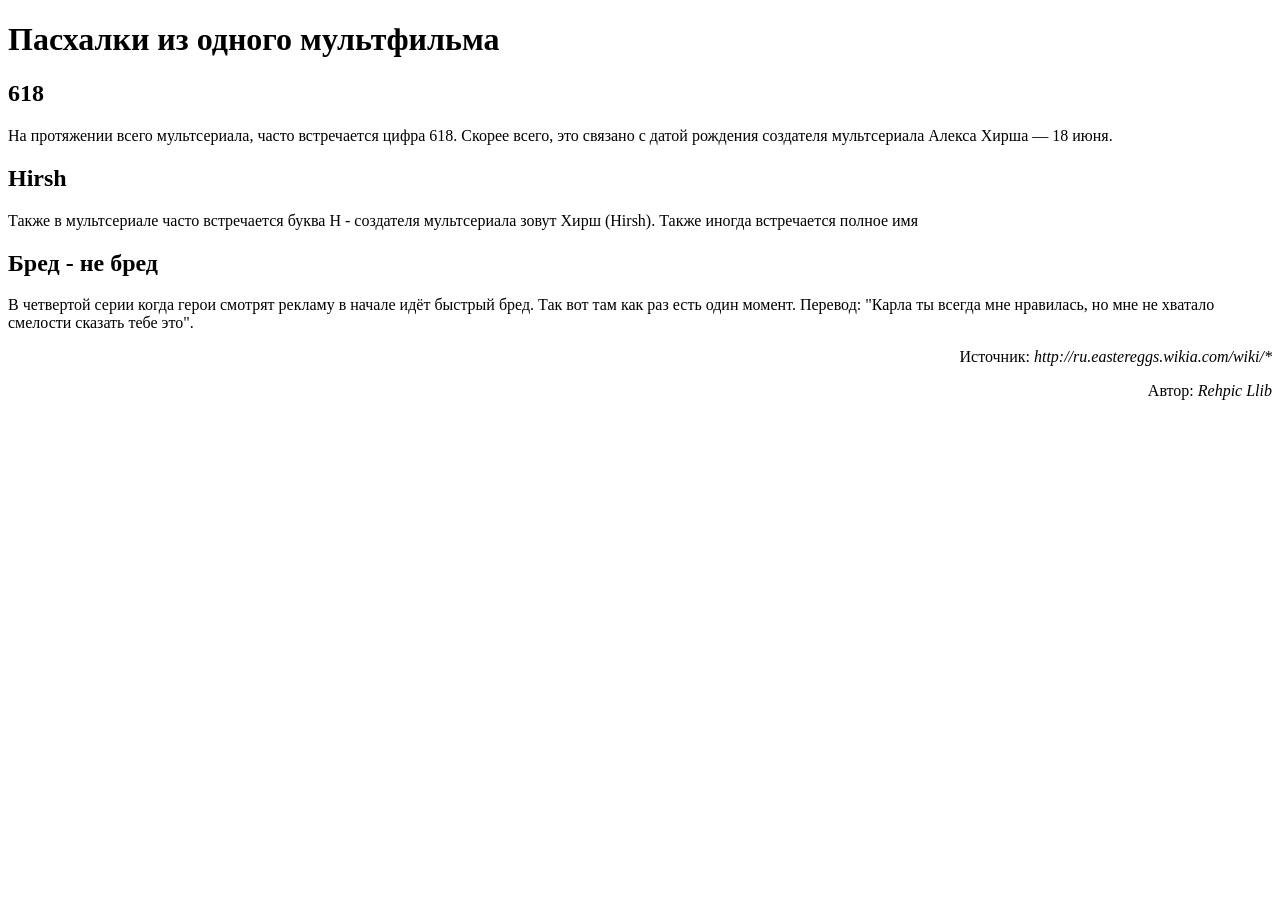
<file: L3/task1.html>
<!DOCTYPE html>
<html lang="en">
<head>
	<meta charset="UTF-8">
	<title>Пасхалки из одного мультфильма</title>
</head>
<body>
	<header><h1>Пасхалки из одного мультфильма</h1></header>
	
	<main>
		<h2>618</h2>
		<p>На протяжении всего мультсериала, часто встречается цифра 618. Скорее всего, это связано с датой рождения создателя мультсериала Алекса Хирша  — 18 июня.</p>
		
		<h2>Hirsh</h2>
		<p>Также в мультсериале часто встречается буква H - создателя мультсериала зовут Хирш (Hirsh). Также иногда встречается полное имя</p>
		
		<h2>Бред - не бред</h2>
		<p>В четвертой серии когда герои смотрят рекламу в начале идёт быстрый бред. Так вот там как раз есть один момент. Перевод: "Карла ты всегда мне нравилась, но мне не хватало смелости сказать тебе это".</p>
	</main>
	
	<footer>
		<p align = "right">
			Источник: <cite > http://ru.eastereggs.wikia.com/wiki/*</cite>
		</p>
		<p align = "right">
			Автор: <cite> Rehpic Llib</cite>
		</p>		
	</footer>
</body>
</html>
</file>
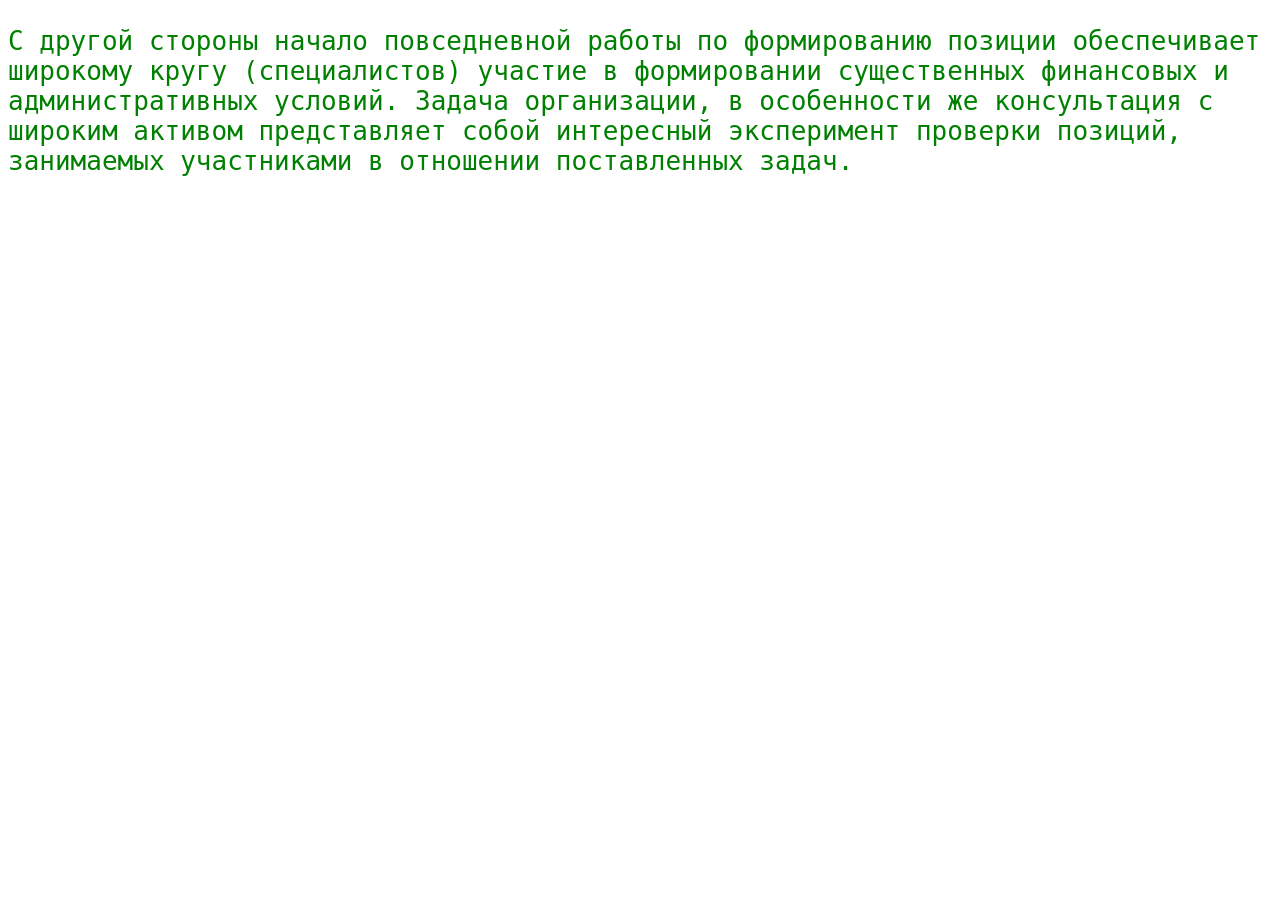
<file: L4/task1.html>
<!DOCTYPE html>
<html lang="en">
<head>
	<meta charset="UTF-8">
	<title>Document</title>
	
	<style>
		p {
			color: green;
			font-size: 200%;
			font-family: monospace;
		}
	</style>
</head>
<body>
	<p>С другой стороны начало повседневной работы по формированию позиции обеспечивает широкому кругу (специалистов) участие в формировании существенных финансовых и административных условий. Задача организации, в особенности же консультация с широким активом представляет собой интересный эксперимент проверки позиций, занимаемых участниками в отношении поставленных задач.</p>
</body>
</html>
</file>
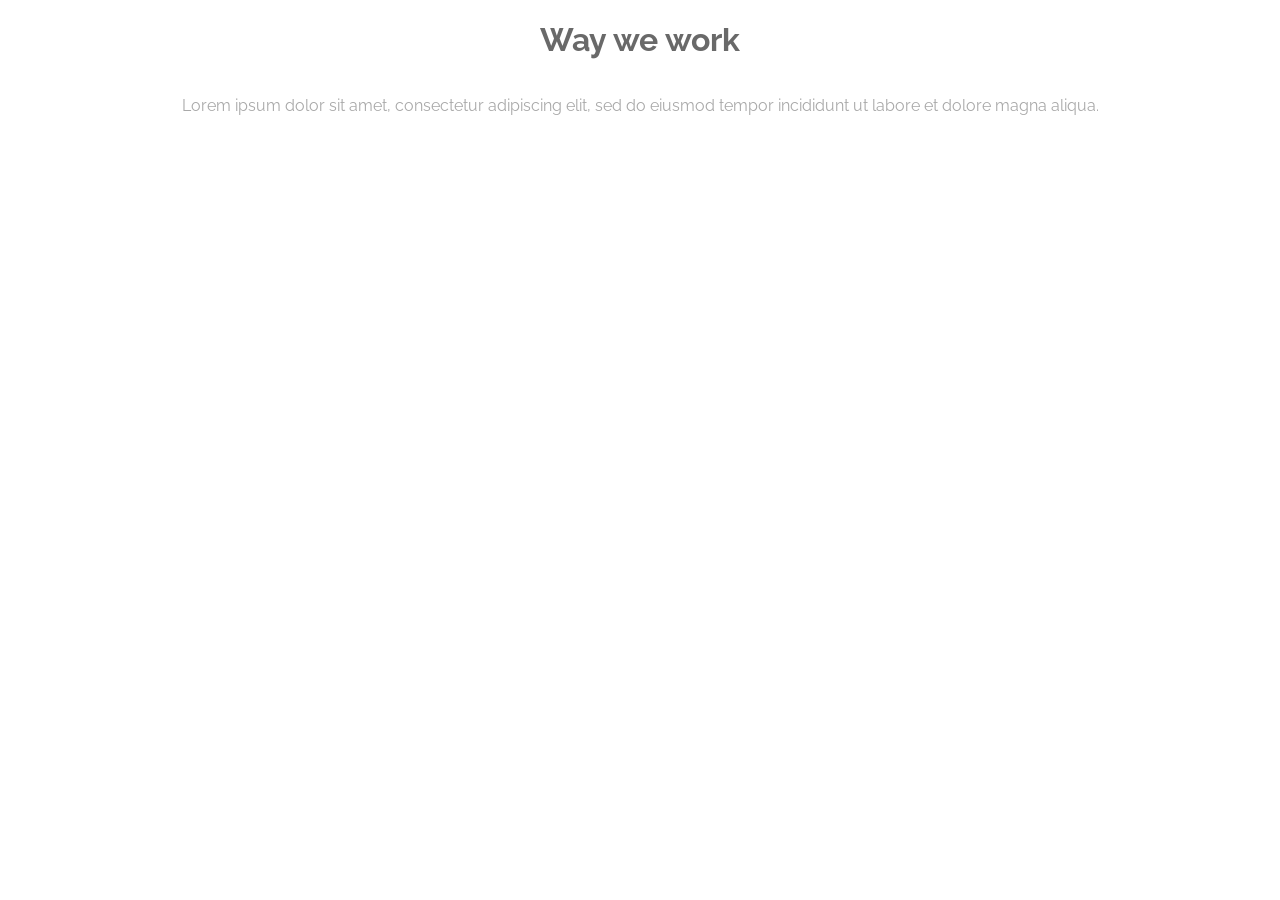
<file: L4/task2.html>
<!DOCTYPE html>
<html lang="en">
<head>
	<meta charset="UTF-8">
	<title>Document</title>
	<style>
		@import url('https://fonts.googleapis.com/css?family=Raleway:100,400');
		h1 {
			font-family: RaleWay;
			text-align: center;
			color: dimgrey;
		}
		
		hr {
			color:lawngreen;
			background-color: lightgreen;
			height: 2;
			width: 75;
			border-width:0px;		
		}
		
		p {
			font-family: RaleWay;
			text-align: center;
			color: darkgray;
		}
	</style>
</head>
<body>
	<h1>Way we work</h1>
	<hr>
	<p>Lorem ipsum dolor sit amet, consectetur adipiscing elit, sed do eiusmod tempor incididunt ut labore et dolore magna aliqua.  </p>
</body>
</html>
</file>
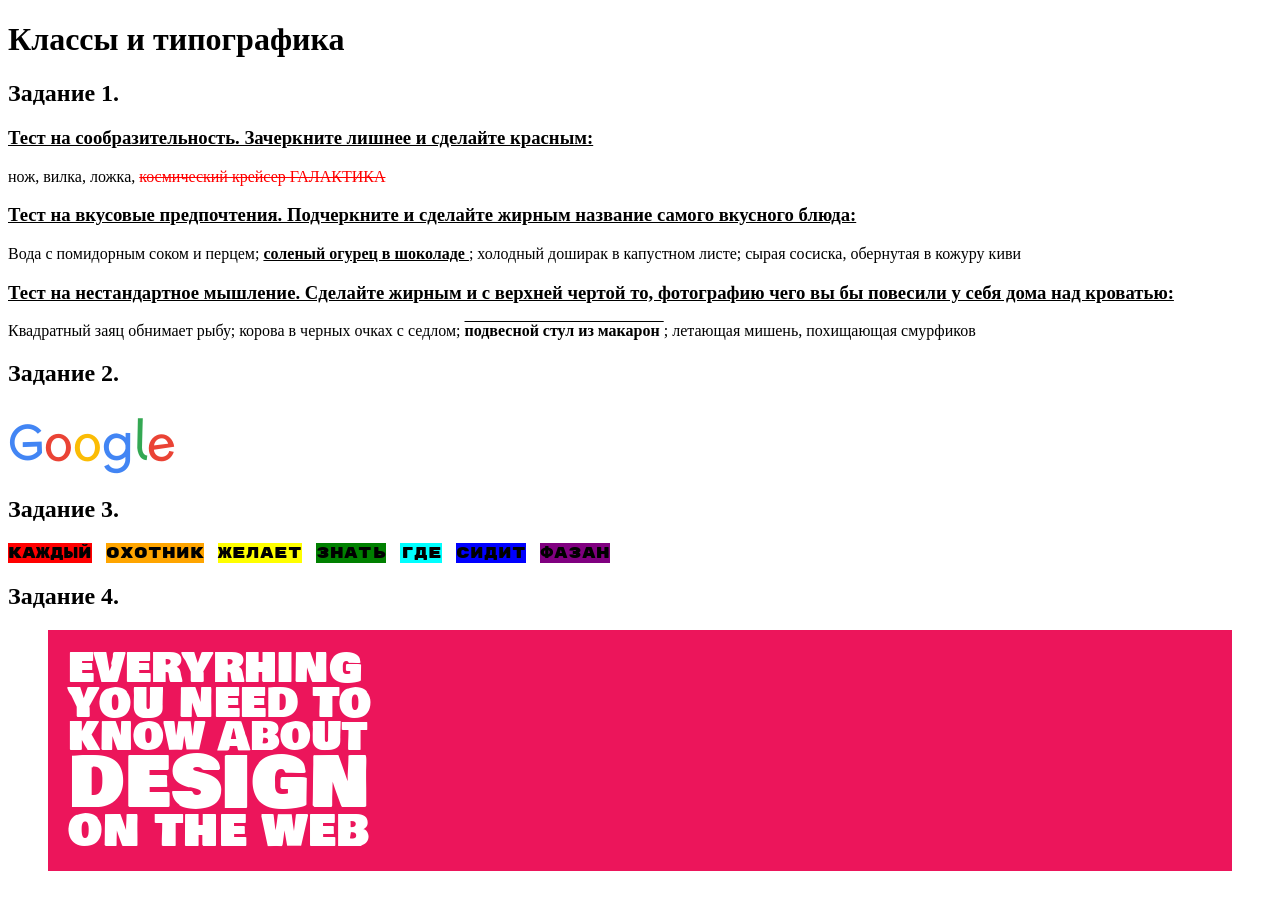
<file: L4/task3.html>
<!DOCTYPE html>
<html lang="en">
<head>
	<meta charset="UTF-8">
	<title>Классы и типографика</title>
	<style>
		@import url('https://fonts.googleapis.com/css?family=Bowlby+One+SC|McLaren|Rubik+Mono+One');
		.t1__header {
			text-decoration: underline;
		}
		
		.t1__ans1 {
			text-decoration: line-through;
			color: red;
		}
		
		.t1__ans2 {
			text-decoration: underline;
			font-weight: bold;
		}
		
		.t1__ans3 {
			text-decoration: overline;
			font-weight: bold;
		}
		
		.t2__href {
			font-family: 'McLaren', cursive;
			text-decoration: none;
			font-size: 3rem;
		}
		
		.t2__red {
			color: RGB(234, 67, 53);
		}
		
		.t2__green {
			color: RGB(52, 168, 83);
		}
		
		.t2__blue {
			color: RGB(66, 133, 244);
		}
		
		.t2__yellow {
			color: RGB(251, 188, 5);
		}
		
		.t3__p {
			font-family: 'Rubik Mono One', sans-serif;
		}
		
		.t3__red {
			background-color: red;
		}
		
		.t3__orange {
			background-color: orange;
		}
		
		.t3__yellow {
			background-color: yellow;
		}
		
		.t3__green {
			background-color: green;
		}
		
		.t3__cyan {
			background-color: cyan;
		}
		
		.t3__blue {
			background-color: blue;
		}
		
		.t3__purple {
			background-color: purple;
		}
		
		.t4__b {
			font-family: 'Bowlby One SC', cursive;
			background-color: #ec155b;
			color: white;
			padding: 20px;
			padding-bottom: 5px;
			padding-top: 5px;
			line-height: 0.75;
		}
		
		.t4__p1 {
			font-size: 290%
		}
		
		.t4__p2 {
			font-size: 286%
		}
		
		.t4__p3 {
			font-size: 275%
		}
		
		.t4__p4 {
			font-size: 500%;
		}
		
		.t4__p5 {
			font-size: 306%;
		}
	</style>
</head>

<body>
	<h1>Классы и типографика</h1>

	<h2>Задание 1.</h2>
	<h3 class="t1__header">Тест на сообразительность. Зачеркните лишнее и сделайте красным:</h3>
	<p>нож, вилка, ложка, <span class="t1__ans1">космический крейсер ГАЛАКТИКА</span></p>

	<h3 class="t1__header">Тест на вкусовые предпочтения. Подчеркните и сделайте жирным название самого вкусного блюда: </h3>
	<p>Вода с помидорным соком и перцем; <span class="t1__ans2">соленый огурец в шоколаде </span>; холодный доширак в капустном листе; сырая сосиска, обернутая в кожуру киви</p>

	<h3 class="t1__header">Тест на нестандартное мышление. Сделайте жирным и с верхней чертой то, фотографию чего вы бы повесили у себя дома над кроватью: </h3>
	<p>Квадратный заяц обнимает рыбу; корова в черных очках с седлом; <span class="t1__ans3"> подвесной стул из макарон </span>; летающая мишень, похищающая смурфиков</p>


	<h2>Задание 2.</h2>
	<a href="//yandex.ru" class="t2__href">
		<span class="t2__blue">G</span><span class="t2__red">o</span><span class="t2__yellow">o</span><span class="t2__blue">g</span><span class="t2__green">l</span><span class="t2__red">e</span>
	</a>


	<h2>Задание 3.</h2>
	<p class="t3__p">
		<span class="t3__red">каждый</span>
		<span class="t3__orange">охотник</span>
		<span class="t3__yellow">желает</span>
		<span class="t3__green">знать</span>
		<span class="t3__cyan">где</span>
		<span class="t3__blue">сидит</span>
		<span class="t3__purple">фазан</span>
	</p>

	<h2>Задание 4.</h2>
	<blockquote class="t4__b">
		<p>
			<span class="t4__p1">everyrhing</span><br>
			<span class="t4__p2">you need to</span><br>
			<span class="t4__p3">know about</span><br>
			<span class="t4__p4">design</span><br>
			<span class="t4__p5">on the web</span>
		</p>
	</blockquote>
	</h3>

</body>
</html>
</file>
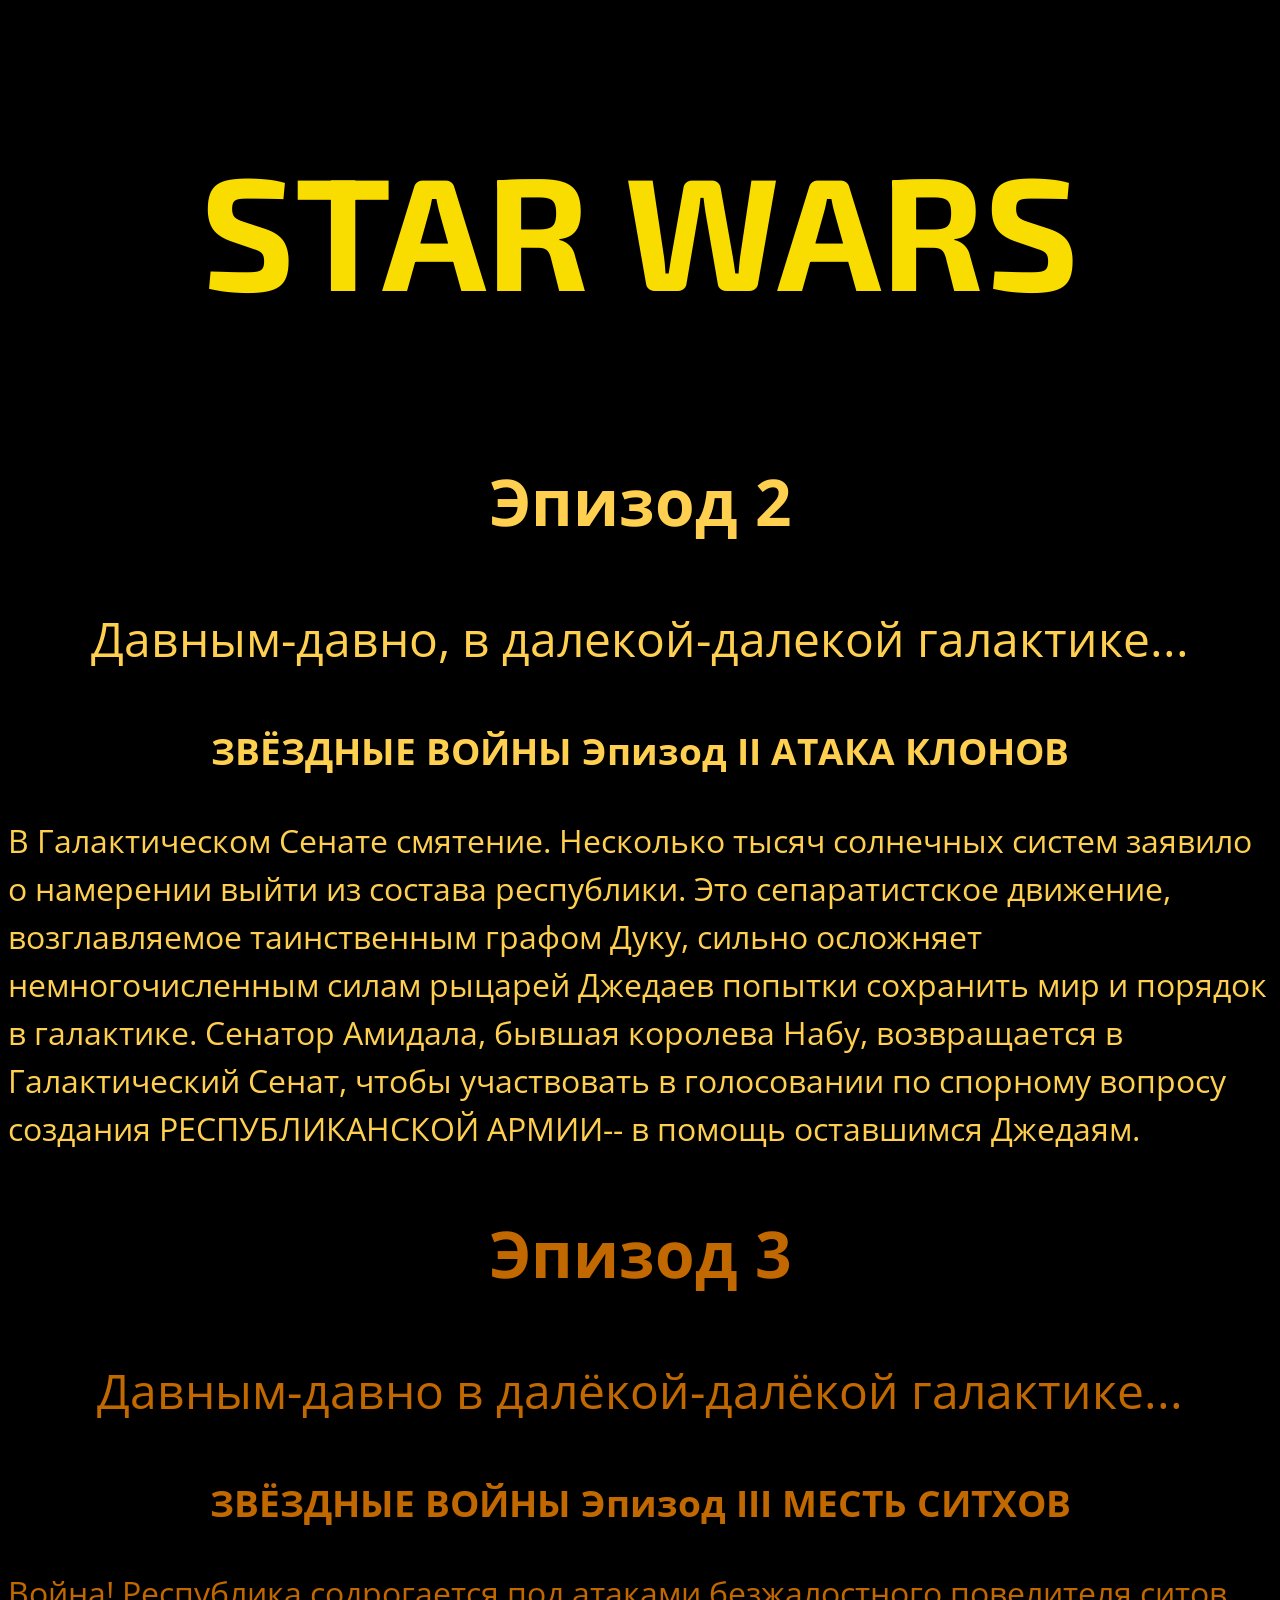
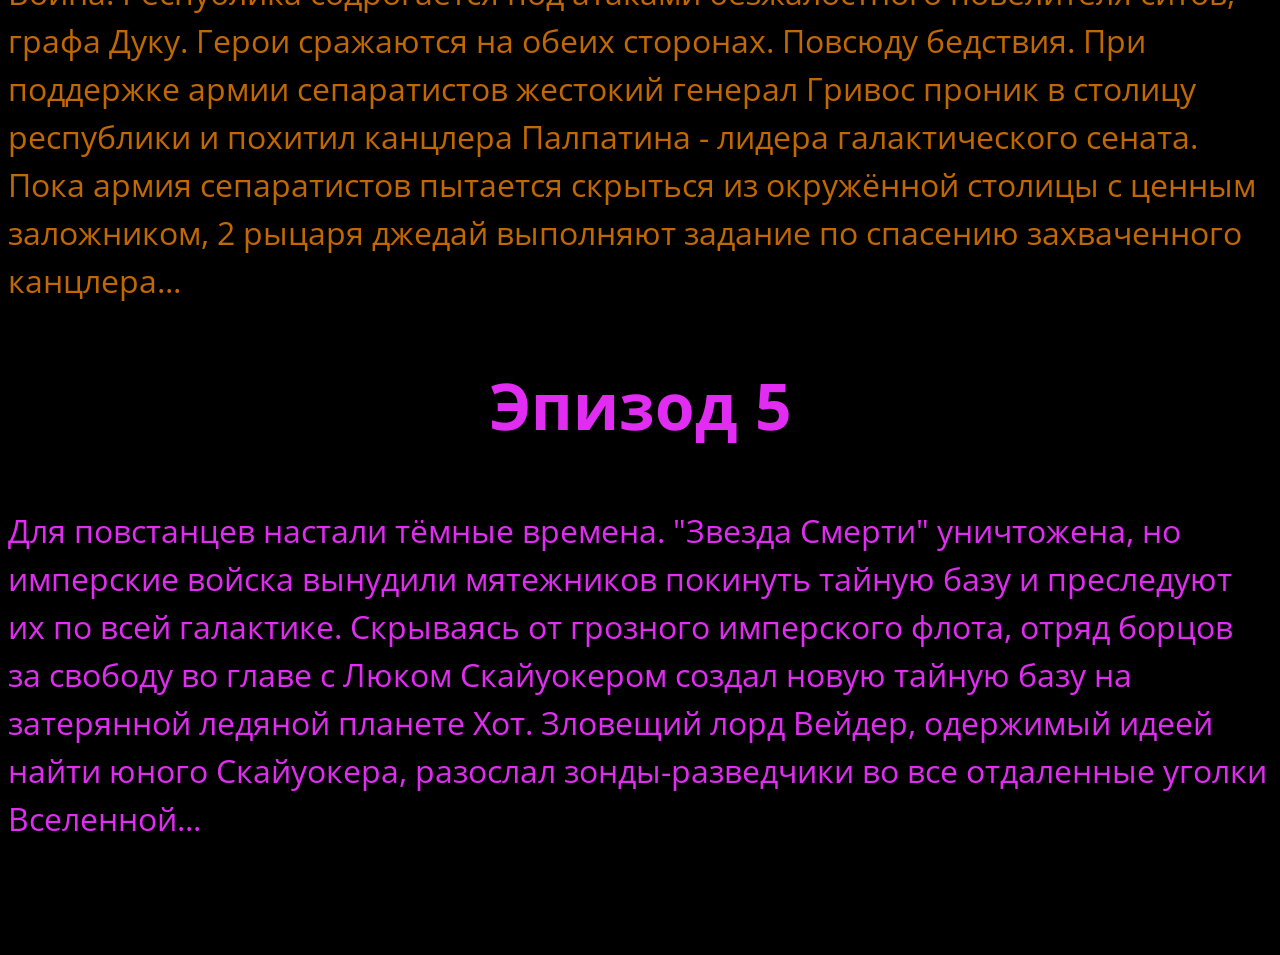
<file: L5/task1.html>
<!DOCTYPE html>
<html lang="en">
<head>
	<meta charset="UTF-8">
	<title>Document</title>
	<style>
		@import url('https://fonts.googleapis.com/css?family=Exo+2|Open+Sans');
		body {
			font-size: 2rem;
			background-color: #000000;
			font-family: "Open Sans";
			line-height: 1.5;
		}
		
		h1 {
			font-family: "Exo 2";
			text-align: center;
			color: #fadd00;
			font-size: 10rem;
		}
		
		h2 {
			text-align: center;
			font-size: 4rem;
		}
		
		h3 {
			text-align: center;
		}
		
		.far-away {
			text-align: center;
			font-size: 3rem;
		}
		
		article {
			text-align: по ширине;
		}
		
		.art1 {
			color: #ffd050;
		}
		
		.art2 {
			color: rgba(255, 137, 0, 0.76);
		}
		
		.art3 {
			color: hsl(295, 88%, 56%);
		}
	</style>
</head>

<body>
	<header>
		<h1>STAR WARS</h1>
	</header>
	<main>
		<article class="art1">
			<header>
				<h2>Эпизод 2</h2>
			</header>
			<p class="far-away">Давным-давно, в далекой-далекой галактике...</p>
			<h3> ЗВЁЗДНЫЕ ВОЙНЫ Эпизод II АТАКА КЛОНОВ</h3>
			<p>В Галактическом Сенате смятение. Несколько тысяч солнечных систем заявило о намерении выйти из состава республики. Это сепаратистское движение, возглавляемое таинственным графом Дуку, сильно осложняет немногочисленным силам рыцарей Джедаев попытки сохранить мир и порядок в галактике. Сенатор Амидала, бывшая королева Набу, возвращается в Галактический Сенат, чтобы участвовать в голосовании по спорному вопросу создания РЕСПУБЛИКАНСКОЙ АРМИИ-- в помощь оставшимся Джедаям.</p>
		</article>
		<article class="art2">
			<header>
				<h2>Эпизод 3</h2>
			</header>
			<p class="far-away">Давным-давно в далёкой-далёкой галактике...</p>
			<h3>ЗВЁЗДНЫЕ ВОЙНЫ Эпизод III МЕСТЬ СИТХОВ</h3>
			<p> Война! Республика содрогается под атаками безжалостного повелителя ситов, графа Дуку. Герои сражаются на обеих сторонах. Повсюду бедствия. При поддержке армии сепаратистов жестокий генерал Гривос проник в столицу республики и похитил канцлера Палпатина - лидера галактического сената. Пока армия сепаратистов пытается скрыться из окружённой столицы с ценным заложником, 2 рыцаря джедай выполняют задание по спасению захваченного канцлера...</p>
		</article>
		<article class="art3">
			<header>
				<h2>Эпизод 5</h2>
			</header>
			<p>Для повстанцев настали тёмные времена. "Звезда Смерти" уничтожена, но имперские войска вынудили мятежников покинуть тайную базу и преследуют их по всей галактике. Скрываясь от грозного имперского флота, отряд борцов за свободу во главе с Люком Скайуокером создал новую тайную базу на затерянной ледяной планете Хот. Зловещий лорд Вейдер, одержимый идеей найти юного Скайуокера, разослал зонды-разведчики во все отдаленные уголки Вселенной... </p>
		</article>
	</main>
	<footer>
		<p>Создатель сайта:</p>
	</footer>
</body>
</html>
</file>
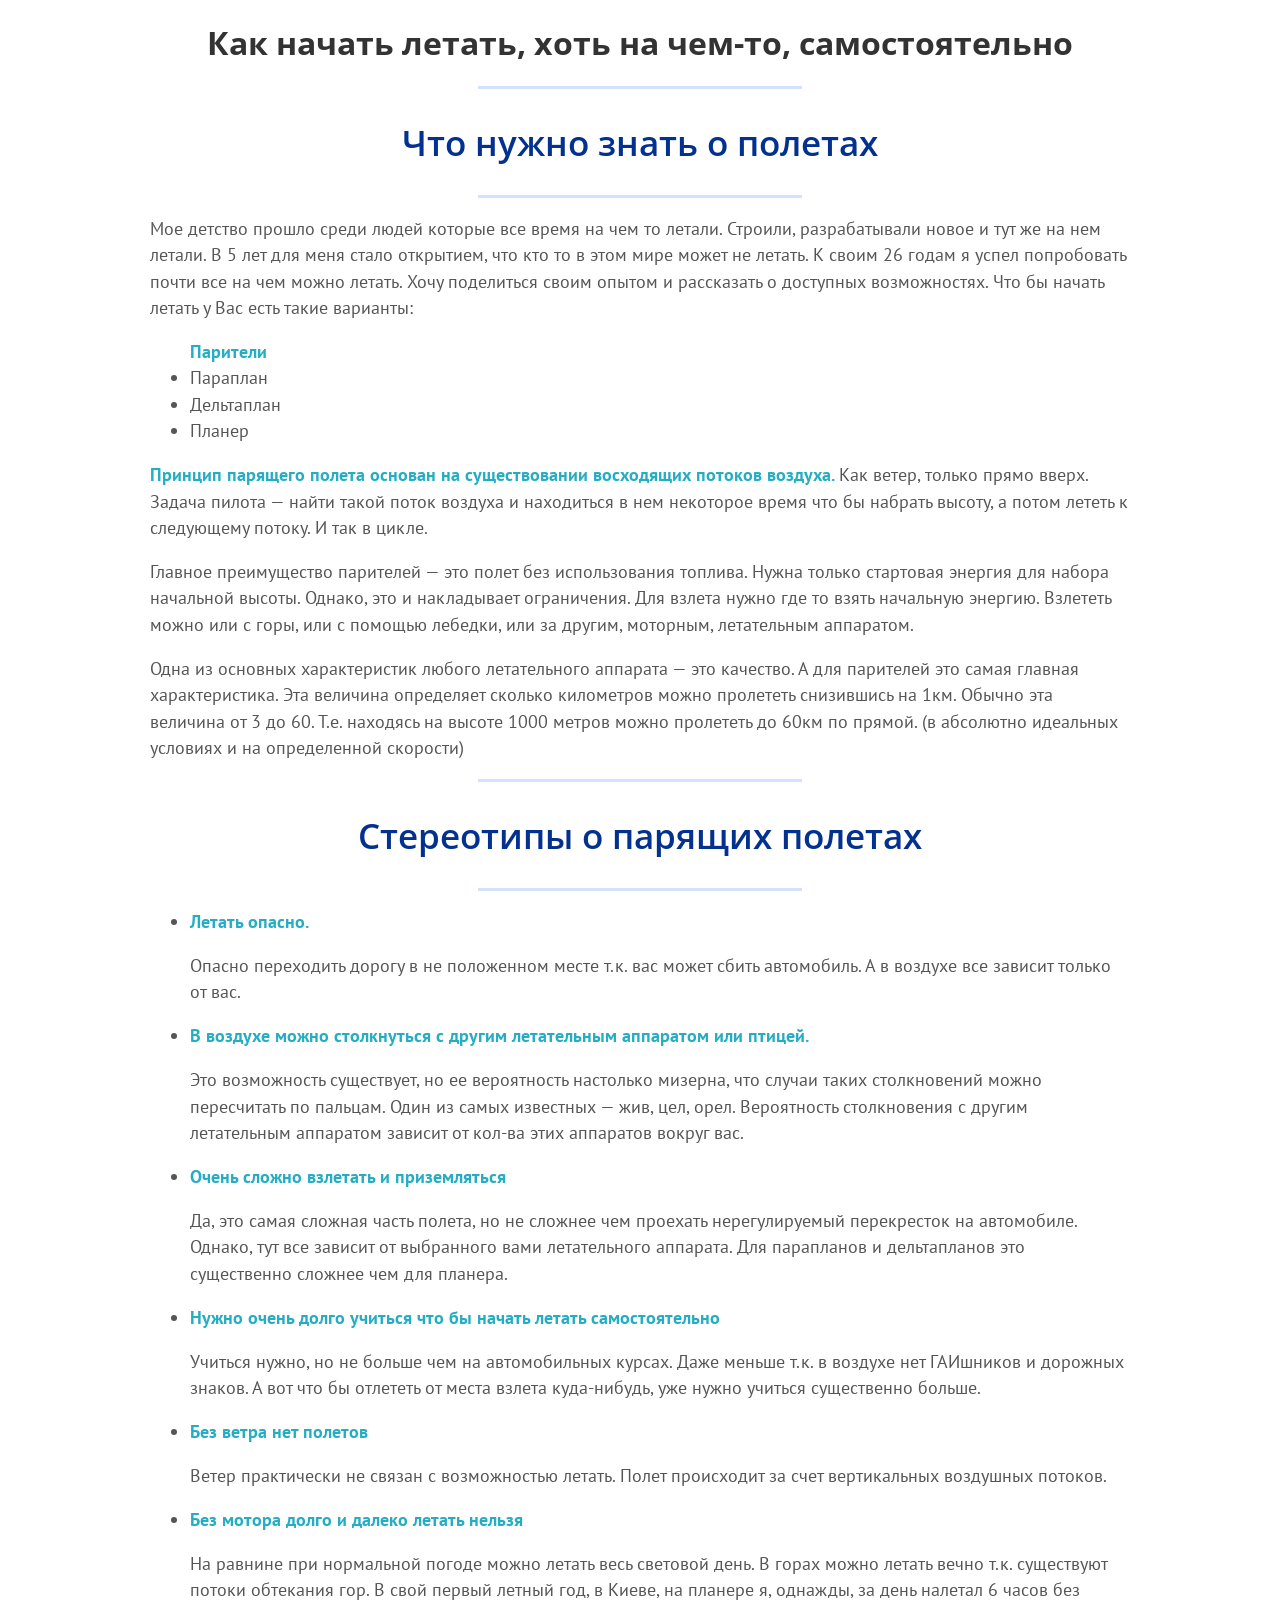
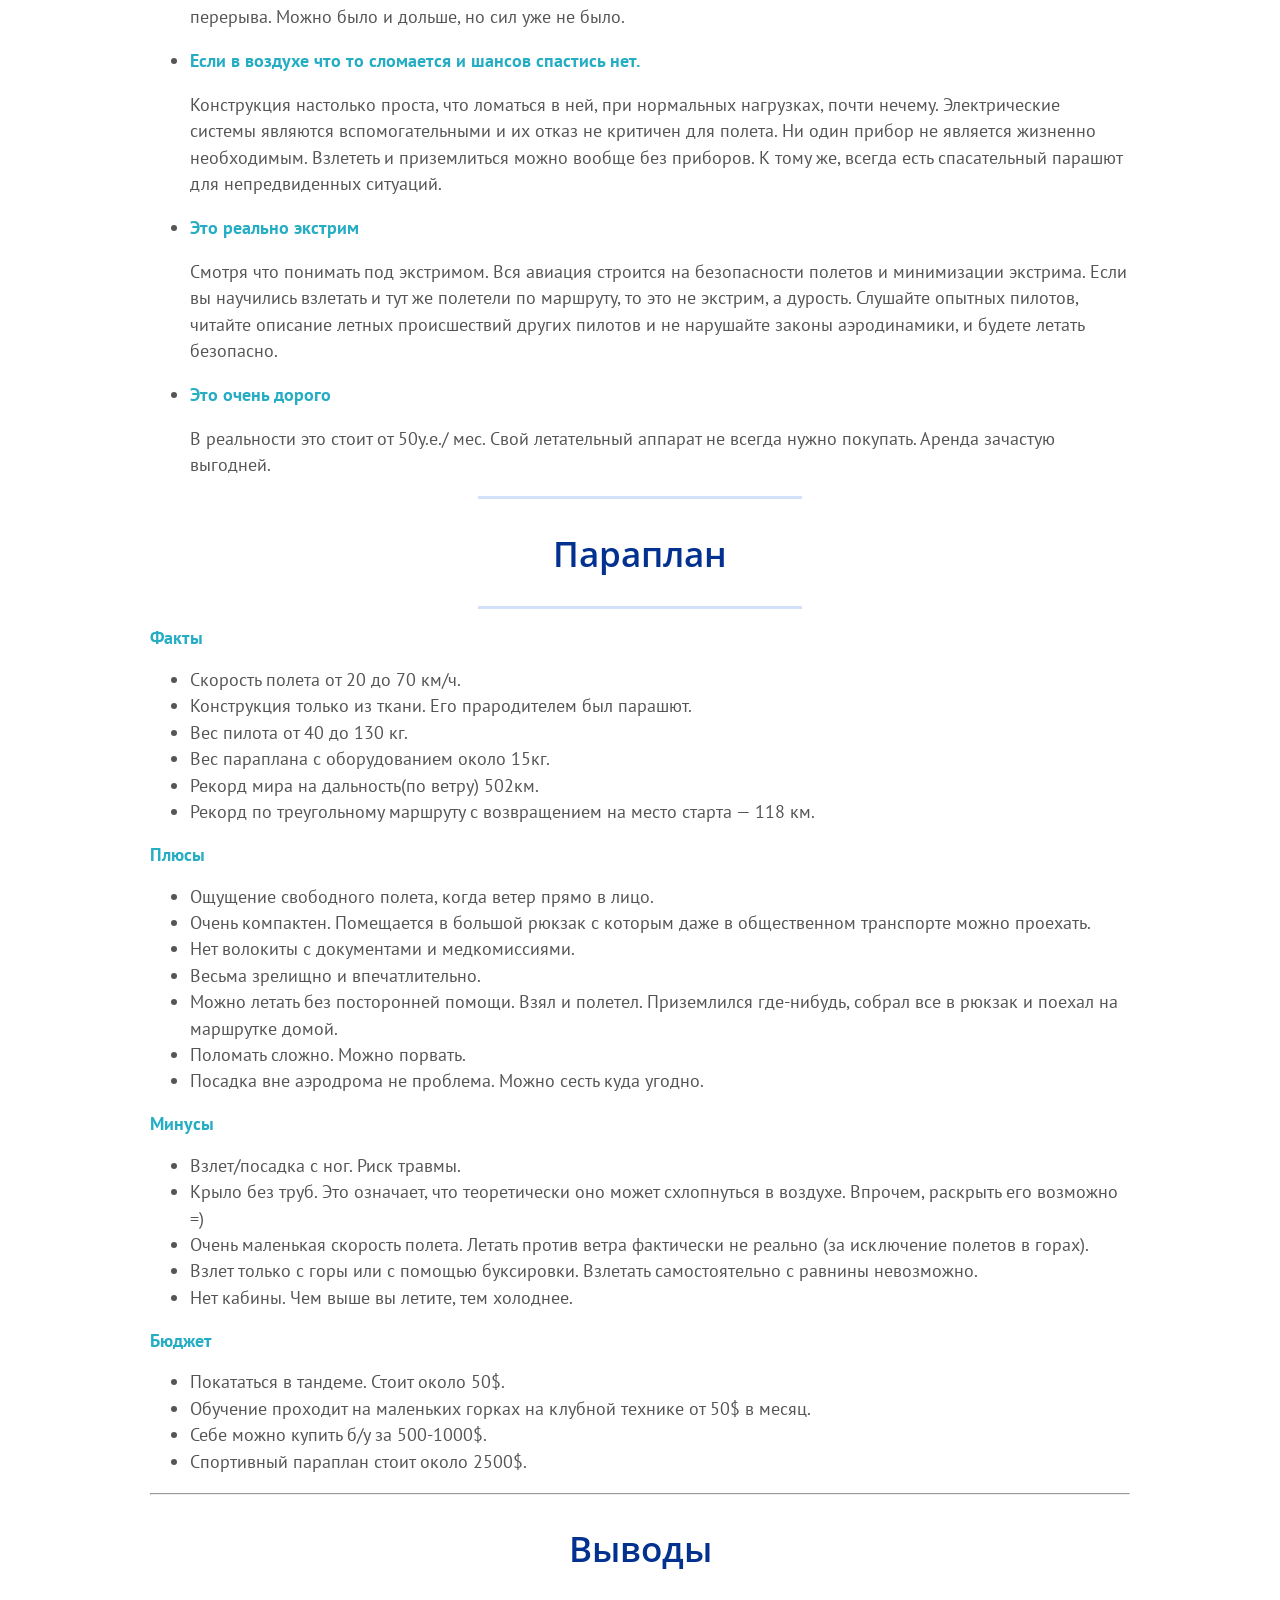
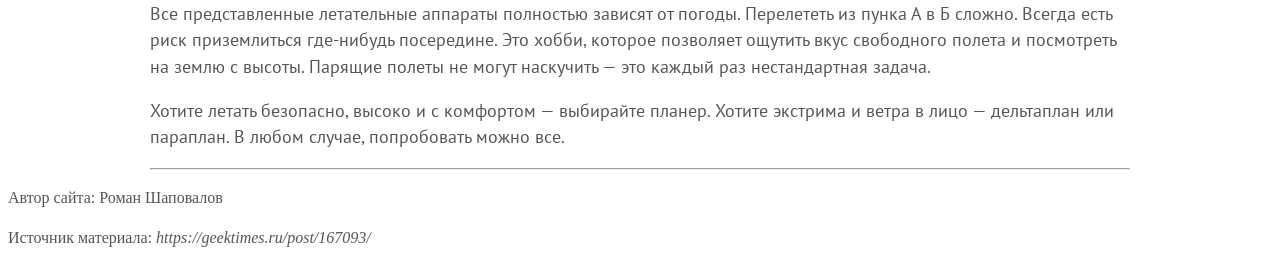
<file: L5/task2.html>
<!DOCTYPE html>
<html lang="en">

<head>
	<meta charset="UTF-8">
	<title>Как начать летать</title>

	<style>
		@import url('https://fonts.googleapis.com/css?family=Open+Sans|PT+Sans');
		main {
			width: 980px;
			margin: 0 auto;
			font-family: PT Sans;
			font-size: 1.1em;
		}
		
		h1 {
			color: #333;
			font-family: Open Sans;
			text-align: center;
		}
		
		h2 {
			color: #03318F;
			font-family: Open Sans;
			font-weight: 600;
			font-size: 2em;
			text-align: center;
		}
		
		h3 {
			font-size: 1em;
			color: #25ADC4;
		}
		
		em {
			color: #25ADC4;
			font-style: normal;
			font-weight: 600;
		}
		
		p,
		ul {
			color: #555;
			line-height: 1.5em;
		}
		
		strong {
			color: #444;
		}
		
		.hrs {
			border: 0px;
			background-color: rgba(100, 149, 237, 0.28);
			width: 33%;
			height: 3px;
		}
	</style>
</head>

<body>
	<header>
		<h1>Как начать летать, хоть на чем-то, самостоятельно</h1>
	</header>

	<main>
		<hr class=hrs>
		<h2>Что нужно знать о полетах</h2>
		<hr class=hrs>

		<p>Мое детство прошло среди людей которые все время на чем то летали. Строили, разрабатывали новое и тут же на нем летали. В 5 лет для меня стало открытием, что кто то в этом мире может не летать. К своим 26 годам я успел попробовать почти все на чем можно летать. Хочу поделиться своим опытом и рассказать о доступных возможностях. Что бы начать летать у Вас есть такие варианты:</p>

		<ul>
			<em>Парители</em>
			<li>Параплан</li>
			<li>Дельтаплан</li>
			<li>Планер</li>
		</ul>

		<p><em>Принцип парящего полета основан на существовании восходящих потоков воздуха. </em>Как ветер, только прямо вверх. Задача пилота — найти такой поток воздуха и находиться в нем некоторое время что бы набрать высоту, а потом лететь к следующему потоку. И так в цикле.</p>

		<p>Главное преимущество парителей — это полет без использования топлива. Нужна только стартовая энергия для набора начальной высоты. Однако, это и накладывает ограничения. Для взлета нужно где то взять начальную энергию. Взлететь можно или с горы, или с помощью лебедки, или за другим, моторным, летательным аппаратом.</p>

		<p>Одна из основных характеристик любого летательного аппарата — это качество. А для парителей это самая главная характеристика. Эта величина определяет сколько километров можно пролететь снизившись на 1км. Обычно эта величина от 3 до 60. Т.е. находясь на высоте 1000 метров можно пролететь до 60км по прямой. (в абсолютно идеальных условиях и на определенной скорости)</p>

		<hr class=hrs>
		<h2>Стереотипы о парящих полетах</h2>
		<hr class=hrs>

		<ul>
			<li>
				<em>Летать опасно. </em>
				<p>Опасно переходить дорогу в не положенном месте т.к. вас может сбить автомобиль. А в воздухе все зависит только от вас.</p>
			</li>
			<li>
				<em>В воздухе можно столкнуться с другим летательным аппаратом или птицей.</em>
				<p>Это возможность существует, но ее вероятность настолько мизерна, что случаи таких столкновений можно пересчитать по пальцам. Один из самых известных — жив, цел, орел. Вероятность столкновения с другим летательным аппаратом зависит от кол-ва этих аппаратов вокруг вас.</p>
			</li>
			<li>
				<em>Очень сложно взлетать и приземляться</em>
				<p>Да, это самая сложная часть полета, но не сложнее чем проехать нерегулируемый перекресток на автомобиле. Однако, тут все зависит от выбранного вами летательного аппарата. Для парапланов и дельтапланов это существенно сложнее чем для планера.</p>
			</li>
			<li>
				<em>Нужно очень долго учиться что бы начать летать самостоятельно</em>
				<p>Учиться нужно, но не больше чем на автомобильных курсах. Даже меньше т.к. в воздухе нет ГАИшников и дорожных знаков. А вот что бы отлететь от места взлета куда-нибудь, уже нужно учиться существенно больше.</p>
			</li>
			<li>
				<em>Без ветра нет полетов</em>
				<p>Ветер практически не связан с возможностью летать. Полет происходит за счет вертикальных воздушных потоков.</p>
			</li>
			<li>
				<em>Без мотора долго и далеко летать нельзя</em>
				<p>На равнине при нормальной погоде можно летать весь световой день. В горах можно летать вечно т.к. существуют потоки обтекания гор. В свой первый летный год, в Киеве, на планере я, однажды, за день налетал 6 часов без перерыва. Можно было и дольше, но сил уже не было.</p>
			</li>
			<li>
				<em>Если в воздухе что то сломается и шансов спастись нет.</em>
				<p>Конструкция настолько проста, что ломаться в ней, при нормальных нагрузках, почти нечему. Электрические системы являются вспомогательными и их отказ не критичен для полета. Ни один прибор не является жизненно необходимым. Взлететь и приземлиться можно вообще без приборов. К тому же, всегда есть спасательный парашют для непредвиденных ситуаций.</p>
			</li>
			<li>
				<em>Это реально экстрим</em>
				<p>Смотря что понимать под экстримом. Вся авиация строится на безопасности полетов и минимизации экстрима. Если вы научились взлетать и тут же полетели по маршруту, то это не экстрим, а дурость. Слушайте опытных пилотов, читайте описание летных происшествий других пилотов и не нарушайте законы аэродинамики, и будете летать безопасно.</p>
			</li>
			<li>
				<em>Это очень дорого</em>
				<p>В реальности это стоит от 50у.е./ мес. Свой летательный аппарат не всегда нужно покупать. Аренда зачастую выгодней.</p>
			</li>
		</ul>

		<hr class=hrs>
		<h2>Параплан</h2>
		<hr class=hrs>

		<h3>Факты</h3>
		<ul>
			<li>Скорость полета от 20 до 70 км/ч.</li>
			<li>Конструкция только из ткани. Его прародителем был парашют.</li>
			<li>Вес пилота от 40 до 130 кг.</li>
			<li>Вес параплана с оборудованием около 15кг.</li>
			<li>Рекорд мира на дальность(по ветру) 502км.</li>
			<li>Рекорд по треугольному маршруту с возвращением на место старта — 118 км.</li>
		</ul>

		<h3>Плюсы</h3>
		<ul>
			<li>Ощущение свободного полета, когда ветер прямо в лицо.</li>
			<li>Очень компактен. Помещается в большой рюкзак с которым даже в общественном транспорте можно проехать.</li>
			<li>Нет волокиты с документами и медкомиссиями.</li>
			<li>Весьма зрелищно и впечатлительно.</li>
			<li>Можно летать без посторонней помощи. Взял и полетел. Приземлился где-нибудь, собрал все в рюкзак и поехал на маршрутке домой.</li>
			<li>Поломать сложно. Можно порвать.</li>
			<li>Посадка вне аэродрома не проблема. Можно сесть куда угодно.</li>
		</ul>

		<h3>Минусы</h3>
		<ul>
			<li>Взлет/посадка с ног. Риск травмы.</li>
			<li>Крыло без труб. Это означает, что теоретически оно может схлопнуться в воздухе. Впрочем, раскрыть его возможно =)</li>
			<li>Очень маленькая скорость полета. Летать против ветра фактически не реально (за исключение полетов в горах).</li>
			<li>Взлет только с горы или с помощью буксировки. Взлетать самостоятельно с равнины невозможно.</li>
			<li>Нет кабины. Чем выше вы летите, тем холоднее.</li>
		</ul>

		<h3>Бюджет</h3>
		<ul>
			<li>Покататься в тандеме. Стоит около 50$.</li>
			<li>Обучение проходит на маленьких горках на клубной технике от 50$ в месяц.</li>
			<li>Себе можно купить б/у за 500-1000$.</li>
			<li>Спортивный параплан стоит около 2500$.</li>
		</ul>

		<hr>
		<h2>Выводы</h2>
		<p>Все представленные летательные аппараты полностью зависят от погоды. Перелететь из пунка А в Б сложно. Всегда есть риск приземлиться где-нибудь посередине. Это хобби, которое позволяет ощутить вкус свободного полета и посмотреть на землю с высоты. Парящие полеты не могут наскучить — это каждый раз нестандартная задача.</p>
		<p>Хотите летать безопасно, высоко и с комфортом — выбирайте планер. Хотите экстрима и ветра в лицо — дельтаплан или параплан. В любом случае, попробовать можно все.</p>
		<hr>
	</main>

	<footer>
		<p>Автор сайта: Роман Шаповалов</p>
		<p>Источник материала: <cite>https://geektimes.ru/post/167093/</cite></p>
	</footer>
</body>

</html>
</file>
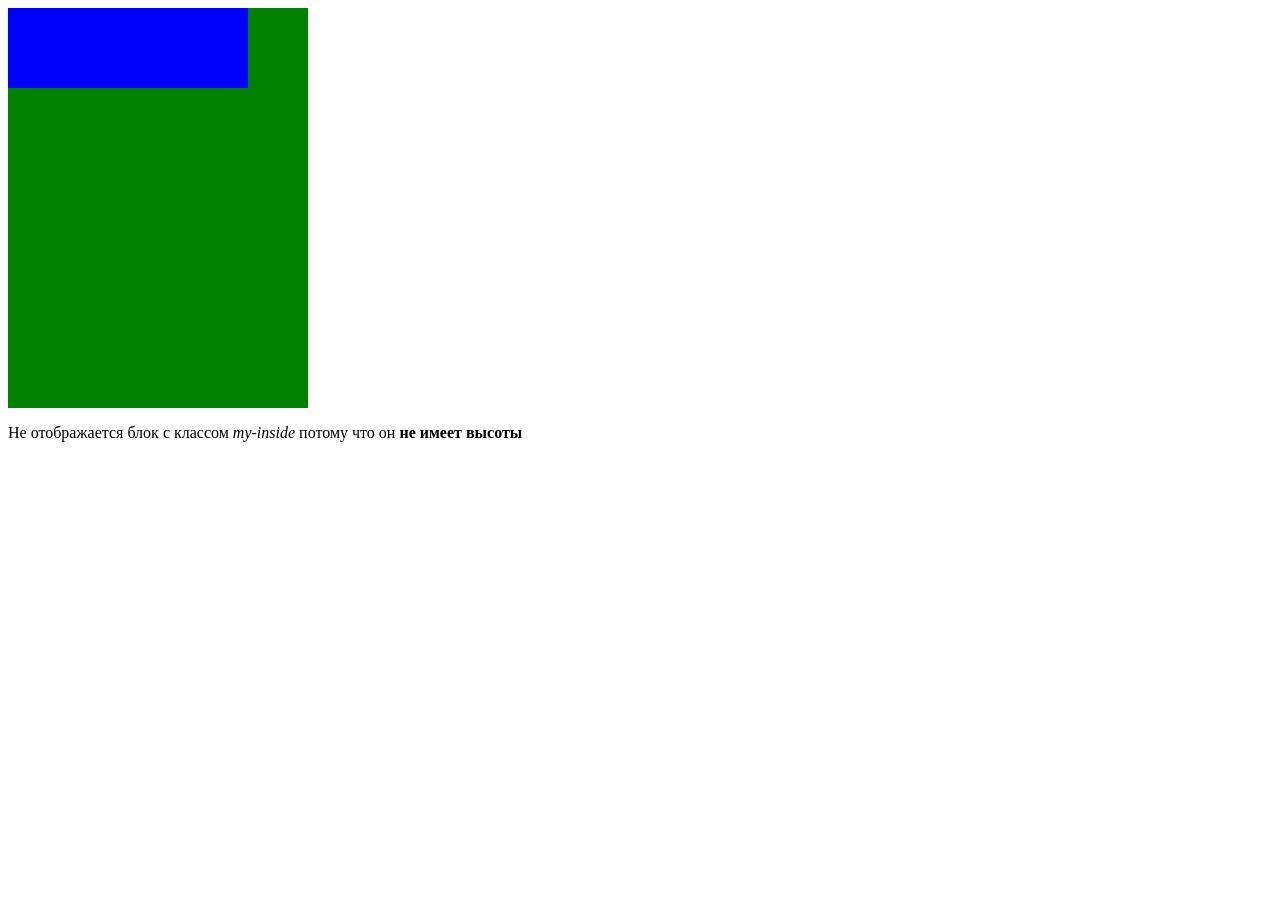
<file: L6/task1.html>
<!DOCTYPE html>
<html lang="en">
<head>
	<meta charset="UTF-8">
	<title>Блочная модель</title>
	<style>
		.my-div {
			width: 300px;
			height: 400px;
			background-color: green;
		}
		
		.my-inside {
			width: 80%;
			background-color: yellow;
		}
		
		.my-inside-vis {
			width: 80%;
			height: 20%;
			background-color:blue;
		}
	</style>
</head>
<body>
	<div class="my-div">
		<div class="my-inside"></div>
		<div class="my-inside-vis"></div>
	</div>
	<p>Не отображается блок с классом <i>my-inside</i> потому что он <strong>не имеет высоты</strong></p>
</body>
</html>
</file>
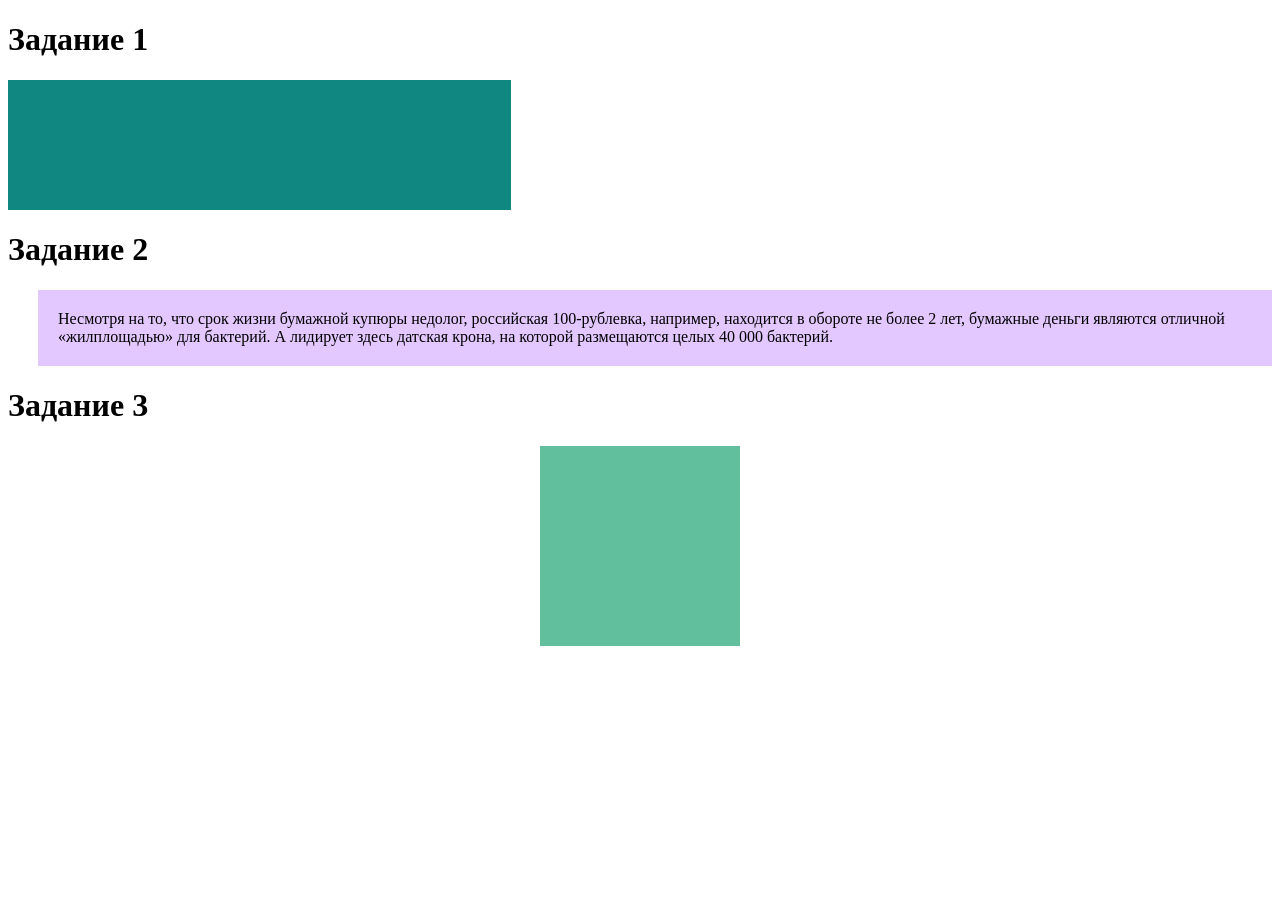
<file: L6/task2.html>
<!DOCTYPE html>
<html lang="ru">

<head>
	<meta charset="UTF-8">
	<title>Классная работа</title>

	<style>
		.task-1 {
			height: 100px;
			width: 250px;
			background-color: rgb(16, 135, 128);
			padding-left: 10%;
			padding-top: 20px;
			padding-right: 10%;
			padding-bottom: 10px;
		}
		
		.task-2 {
			margin-left: 30px;
			padding: 20px;
			background-color: rgb(226, 200, 255);
		}
		
		.task-3 {
			margin: 0 auto;
			background-color: rgb(98, 191, 158);
			height: 200px;
			width: 200px;
		}
	</style>
</head>

<body>
	<h1>Задание 1</h1>
	<div class="task-1"></div>

	<h1>Задание 2</h1>
	<p class="task-2">Несмотря на то, что срок жизни бумажной купюры недолог, российская 100-рублевка, например, находится в обороте не более 2 лет, бумажные деньги являются отличной «жилплощадью» для бактерий. А лидирует здесь датская крона, на которой размещаются целых 40 000 бактерий.</p>

	<h1>Задание 3</h1>
	<div class="task-3"></div>

	<footer>

	</footer>
</body>

</html>
</file>
<file: style.css>
@import url('https://fonts.googleapis.com/css?family=Anonymous+Pro|Didact+Gothic|Open+Sans|Ubuntu:300');
header {
	position: fixed;
	top: 0;
	left: 0;
	right: 0;
	background-color: rgb(255, 237, 178);
	width: 100vw;
}

body {
	margin: 0px;
	background-color: bisque;
	font-family: 'Anonymous Pro', 'Open Sans', 'Ubuntu', 'Didact Gothic', sans-serif;
	font-size: 0.6rem;
}

main {
	padding-top: 12vw;
	transition: .3s;
}

article {
	padding-top: 12vw;
	transition: .3s;
}

li {
	list-style-type: none;
	text-align: center;
	margin-left: 5;
}

a {
	text-decoration: none;
}

a:link {
	color: #d08102;
}

a:visited {
	color: #4a3f16;
}

a:hover {
	color: #f4cd90;
}

h1 {
	text-align: center
}

h2 {
	text-align: center
}

.hNavUl {
	margin: 1vw;
	padding-left: 0;
}

.hNavIl {
	display: inline-block;
	padding: 1vw;
	margin: 0.5vw;
	border-left-style: solid;
	border-left-width: thin;
	border-left-color: rgb(255, 218, 96);
	border-right-style: solid;
	border-right-width: thin;
	border-right-color: rgb(255, 218, 96);
}

.navInline {
	text-align: center;
}

.error {
	color: red;
}

@media (min-width:375px) {
	main {
		padding-top: 11vw
	}
	article {
		padding-top: 11vw
	}
	body {
		font-size: 0.7rem
	}
}

@media (min-width:425px) {
	.navInline {
		display: inline-block;
		width: 49%;
	}
	body {
		font-size: 0.7rem
	}
	main {
		padding-top: 10vw
	}
	article {
		padding-top: 10vw
	}
}

@media (min-width: 768px) {
	body {
		font-size: 0.8rem;
	}
	main {
		padding-top: 5vw
	}
	article {
		padding-top: 5vw
	}
}

@media (min-width: 1024px) {
	body {
		font-size: 0.9rem
	}
	main {
		padding: 0 15vw;
		padding-top: 5vw
	}
	article {
		padding-top: 5vw
	}
}

@media (min-width: 1366px) {
	body {
		font-size: 1rem;
	}
	main {
		padding: 0 20vw;
		padding-top: 3vw
	}
	article {
		padding-top: 3vw
	}
	.hNavIl {
		padding: 0.5vw;
		margin: 0.2vw;
	}
	div {
		display: none;
		margin-left: 165px;
		width: 200px;
		text-align: center;
		background-color:#E7E4E4;
		border-radius:3px;
	}
	lu:hover div {
		display: block;
	}
}
</file>
<file: L2/HW/style.css>
/* Styles go here */

@import 'https://fonts.googleapis.com/css?family=Open+Sans:400,700';
body {
    font-family: 'Open Sans', sans-serif;
    ;
    font-size: 18px;
}


h1,h2,h3,h4{
    text-align: center;
    width: 40%;
    margin: 30px auto 20px;
}
h1 {
    font-size: 3rem;
    text-align: center;
    color: #333;
}

h2 {
    margin-top: 0px;
    line-height: 2rem;
    font-size: 2rem;
    color: #333;
    text-align: center;
}

h3 {
    color: #777;
    font-size: 1.3rem;
    font-weight: 400;
    margin-bottom: 2rem;
}

h4 {
    font-size: 0.8rem;
    letter-spacing: 3px;
    color: #333;
}

p {
    margin: 20px auto;
    width: 70%;
    line-height: 1.3em;
    color: #666;
    font-size: 1.3rem;
}

blockquote {
    display: block;
    width: 600px;
    /*    background-color: #e1edff;*/
    text-align: left;
    margin: 20px auto;
    padding: 30px;
    border-radius: 3px;
    box-shadow: 0 1px 3px 1px rgba(30, 30, 30, 0.3);
}

blockquote>p {
    font-style: italic;
    width: 100%;
    display: block;
    margin-left: 0px;
    font-size: 1.6rem;
    color: #b33;
}

blockquote>cite {
    margin-top: 25px;
    text-align: right;
    display: block;
}

strong {
    color: #bb3333;
}

em {
    color: #156abe;
}

b {
    font-size: 1.4em;
    color: #3d8fff;
}

i {
    color: #1da376;
}

hr {
    margin: 80px auto;
}
</file>
